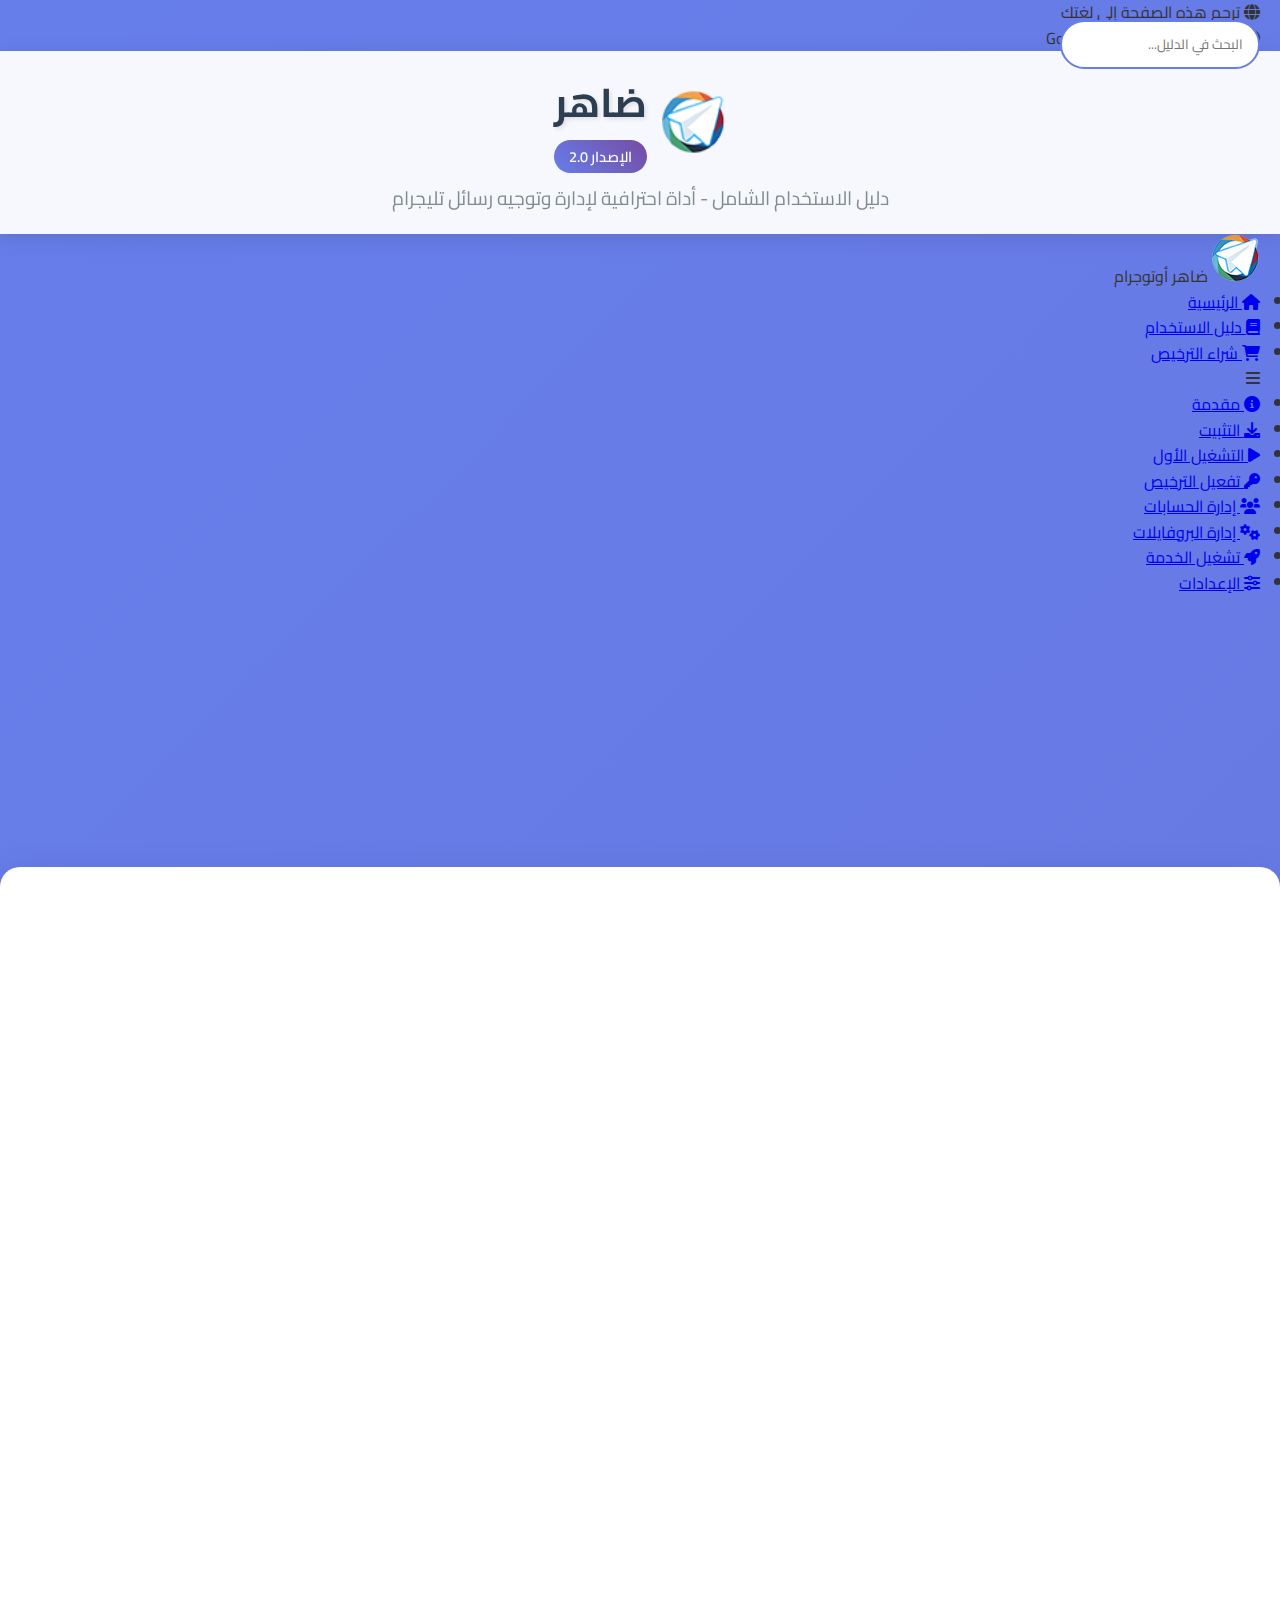
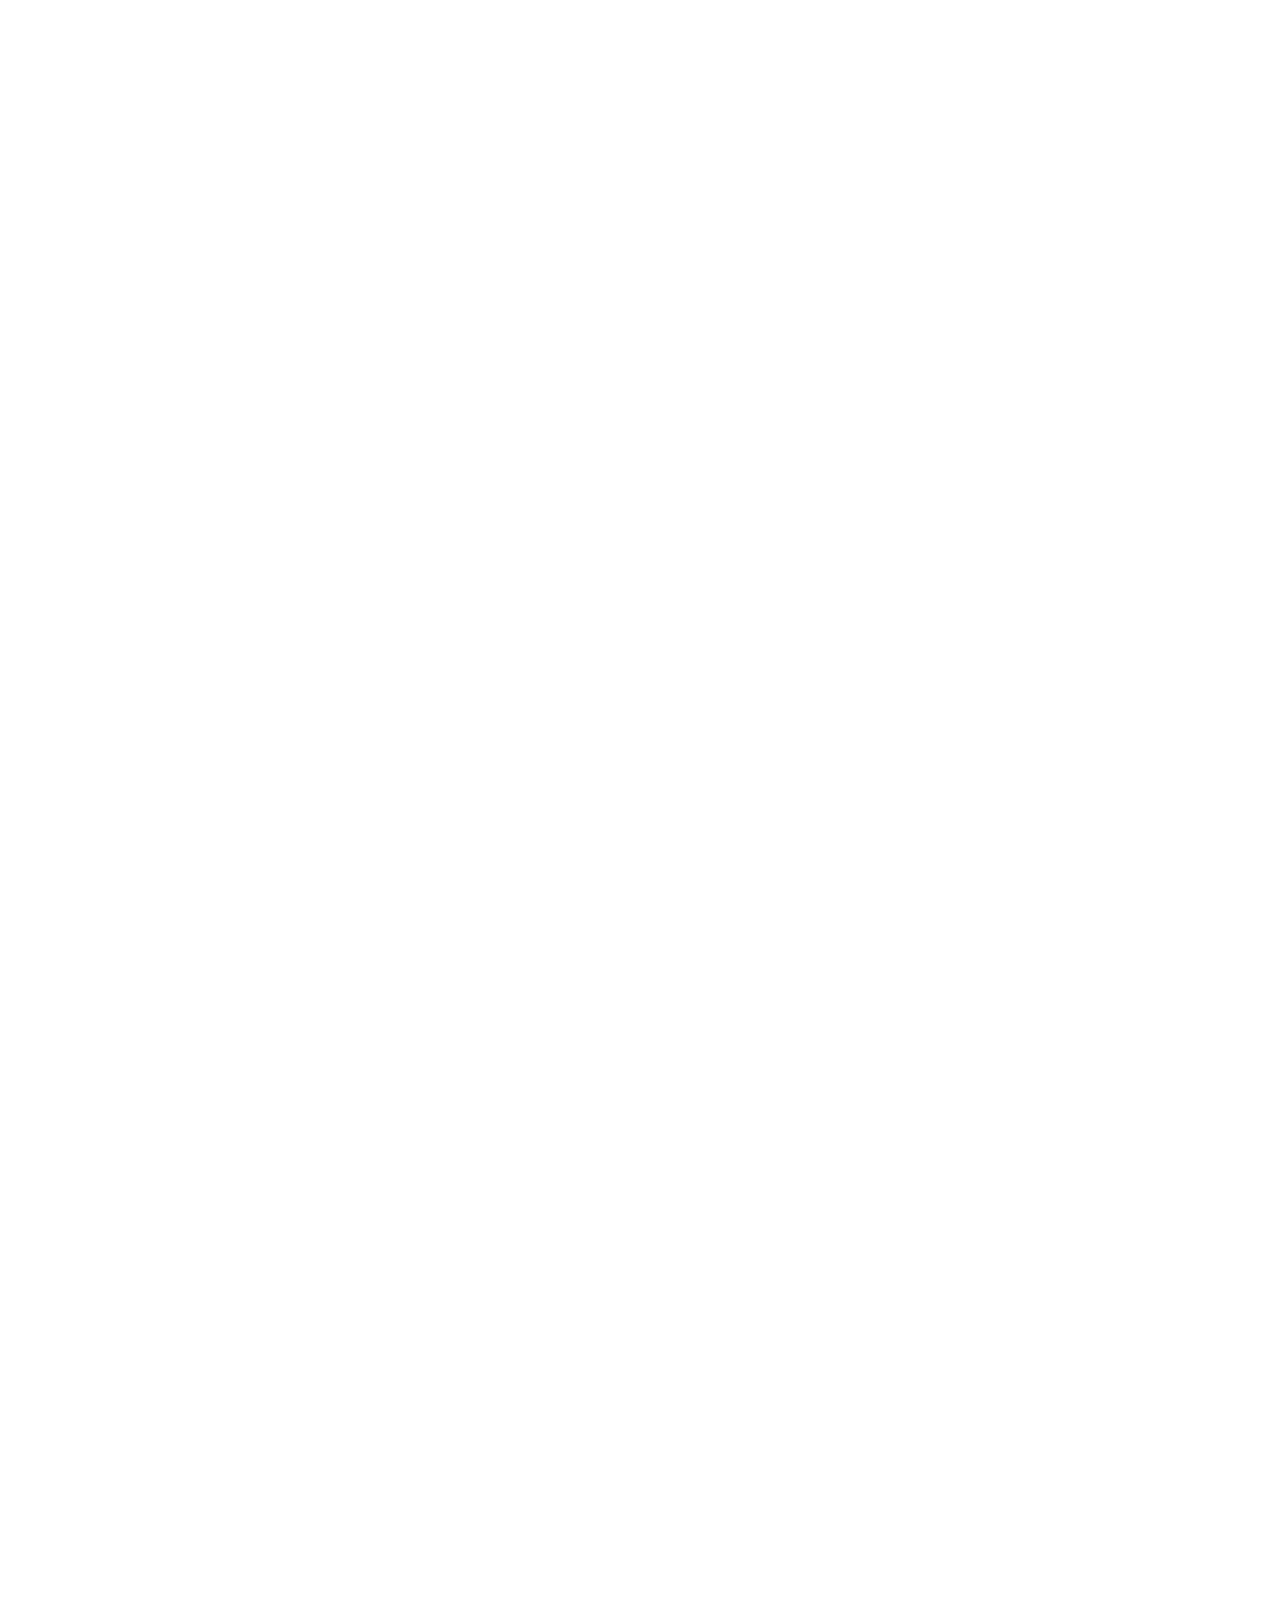
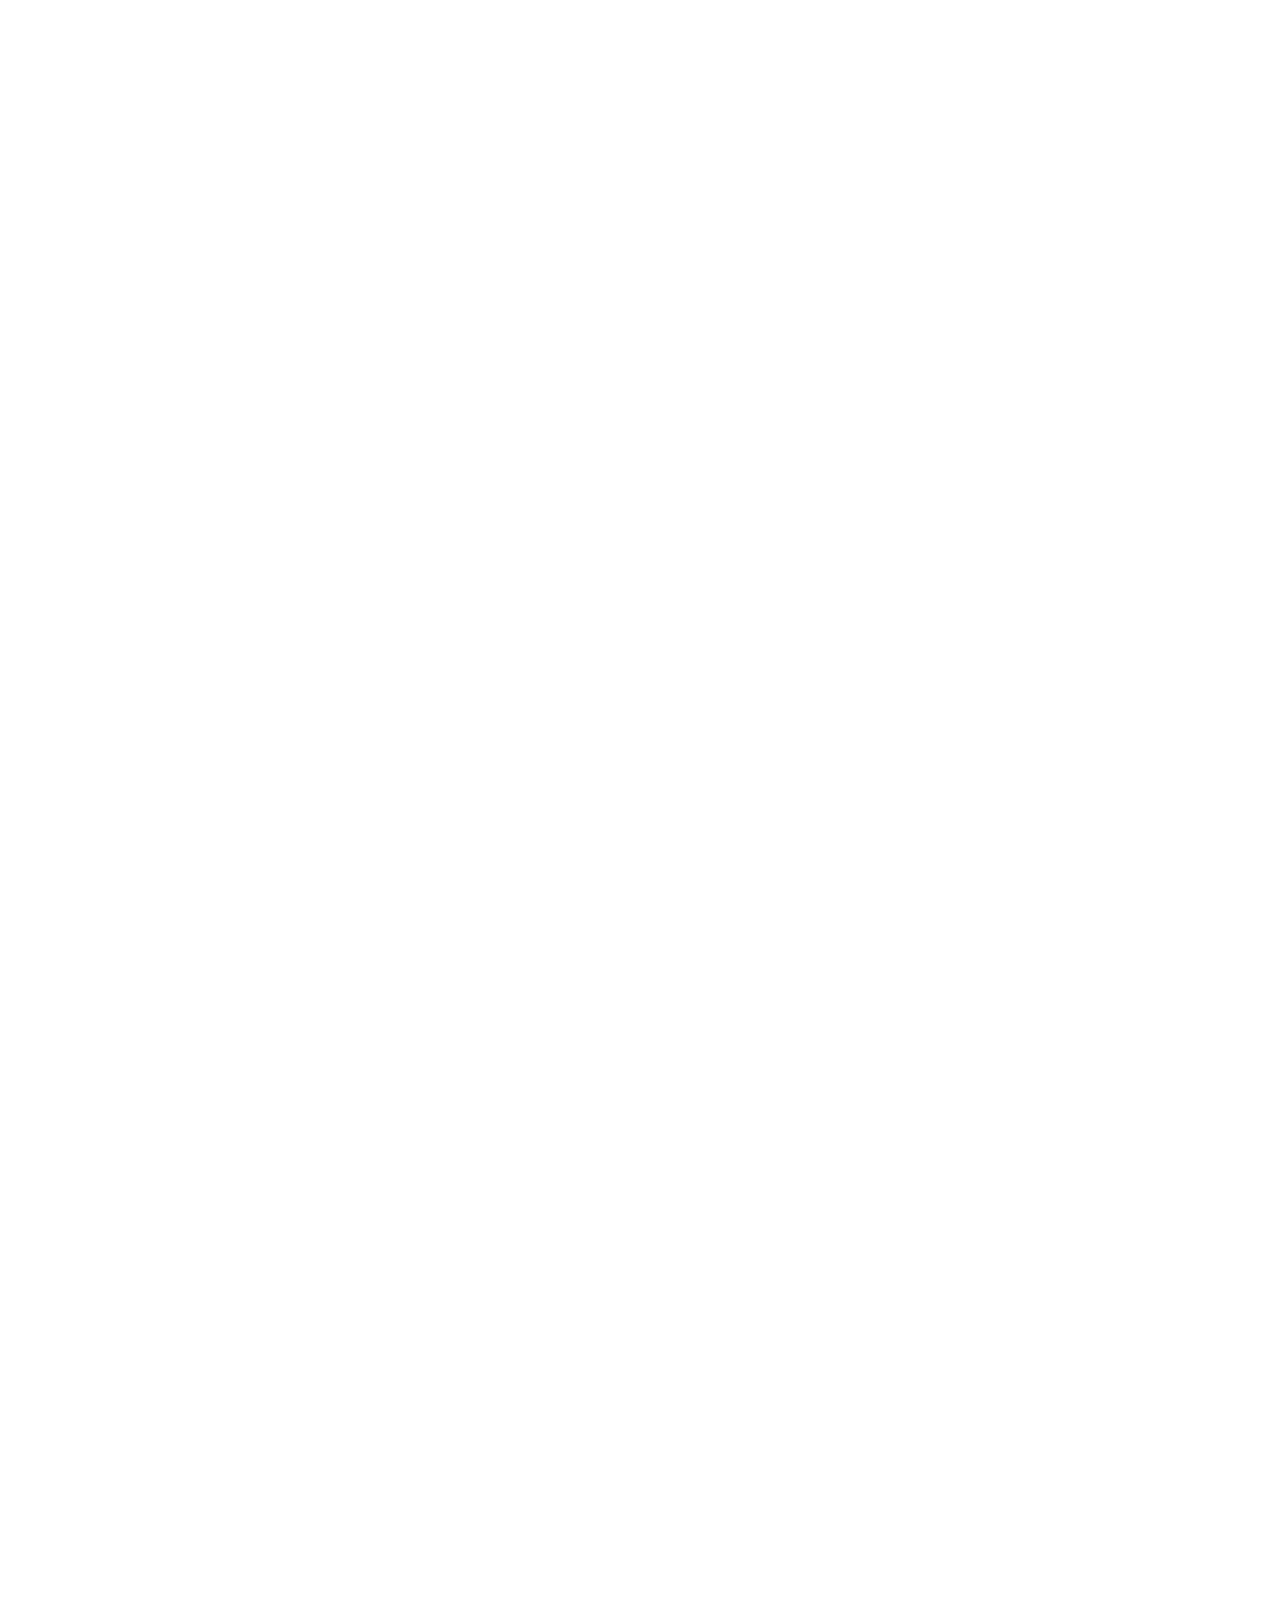
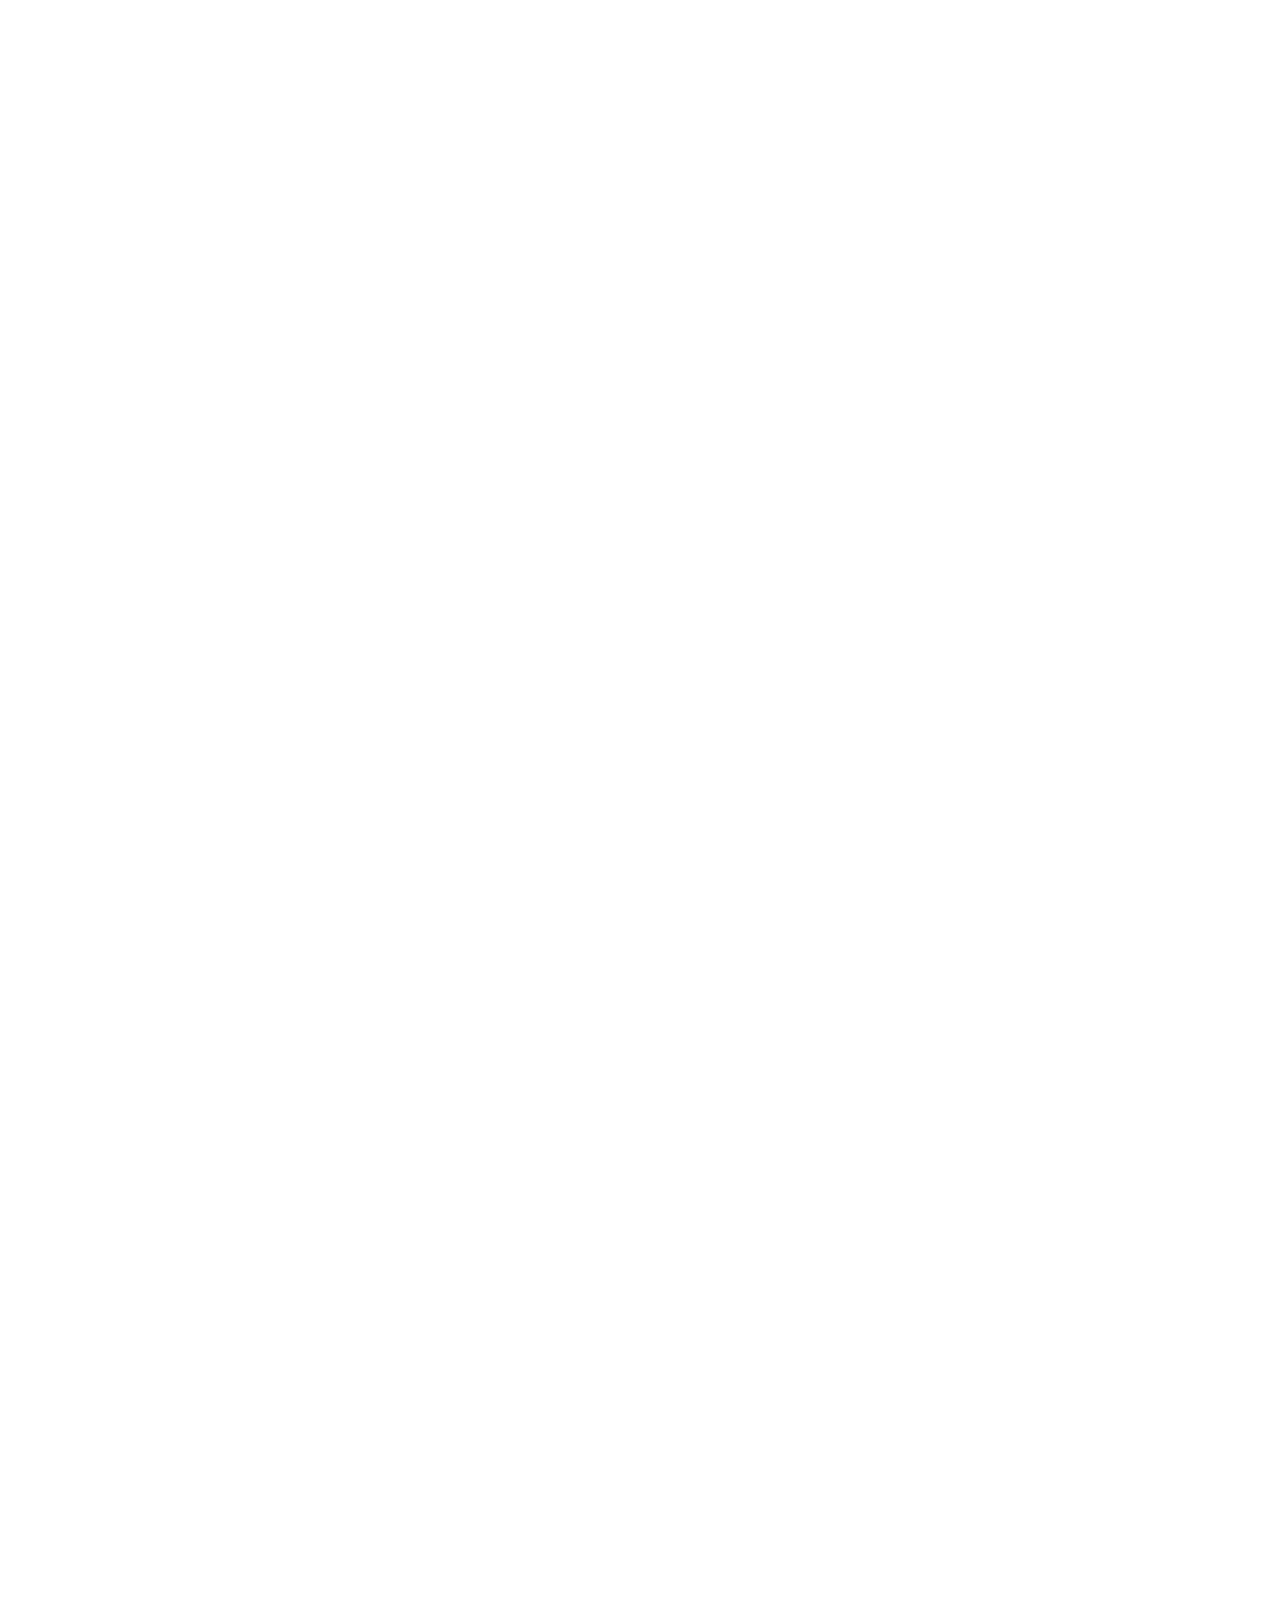
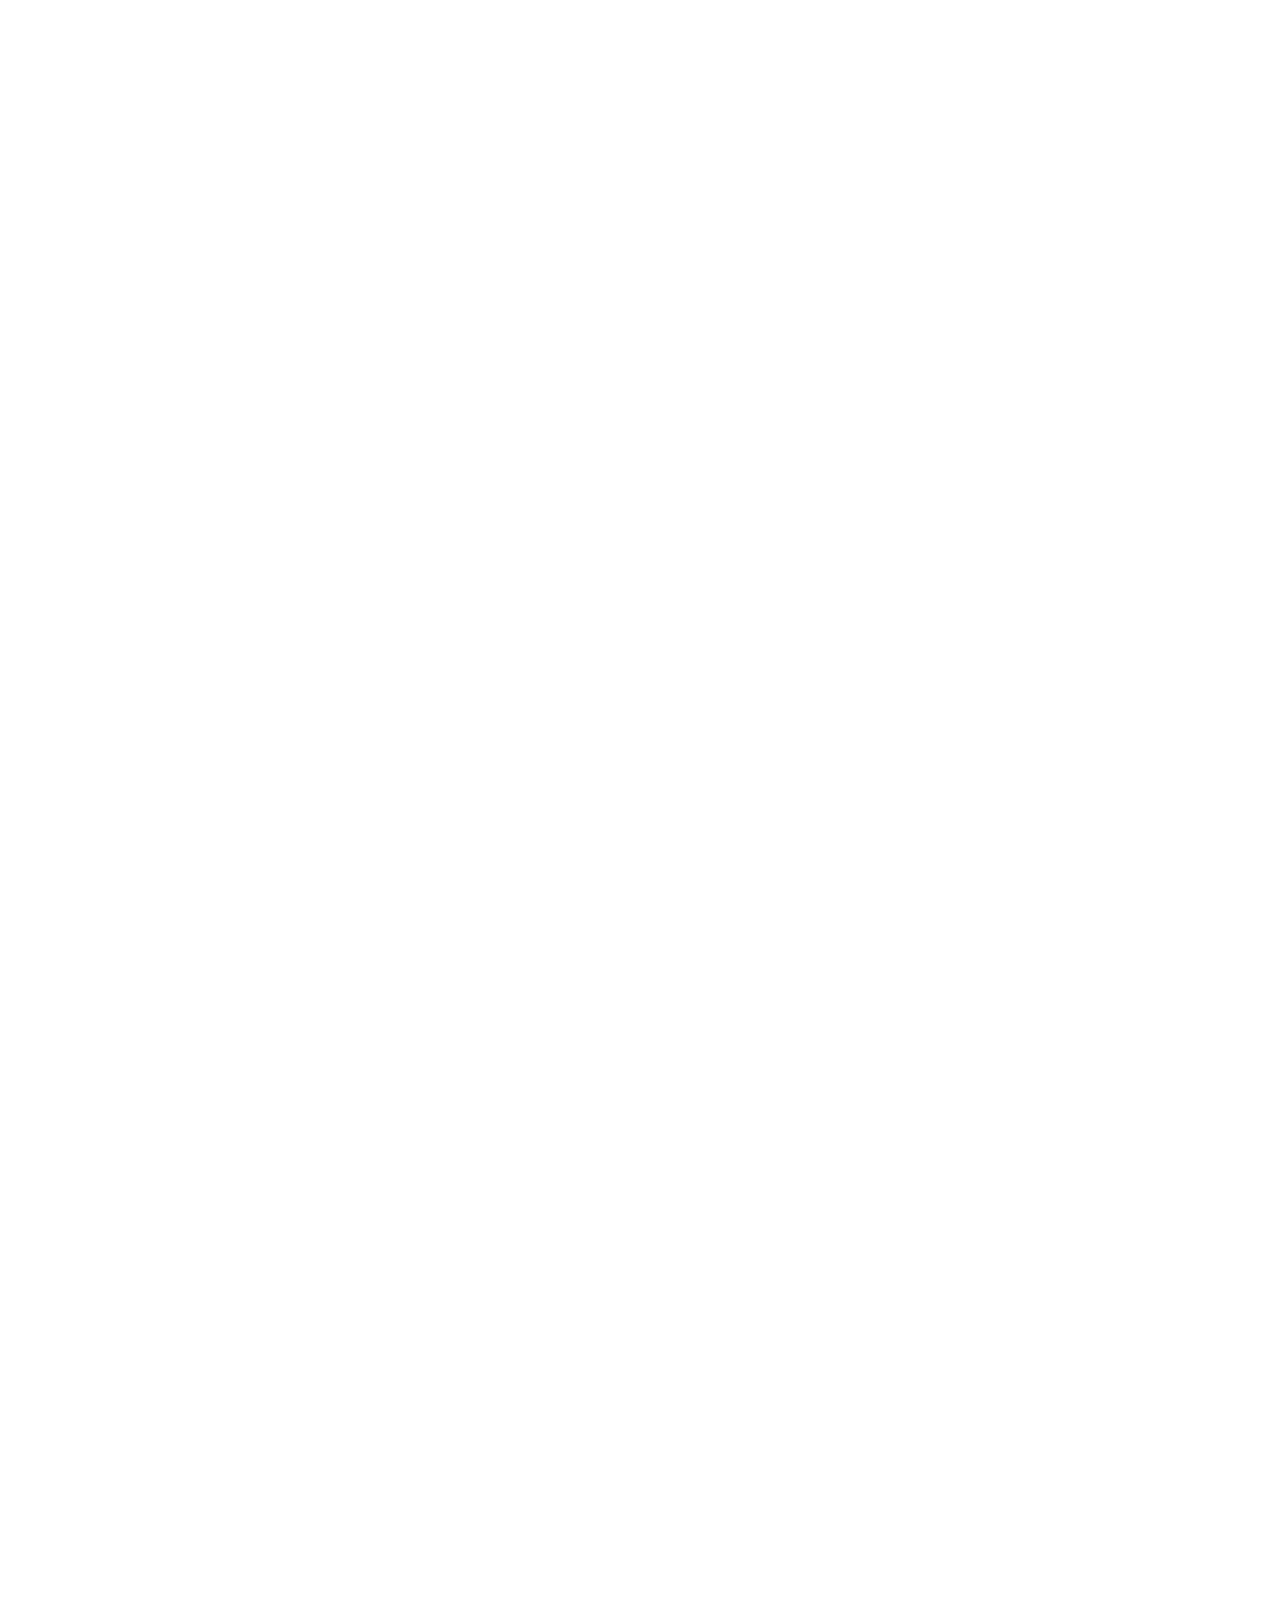
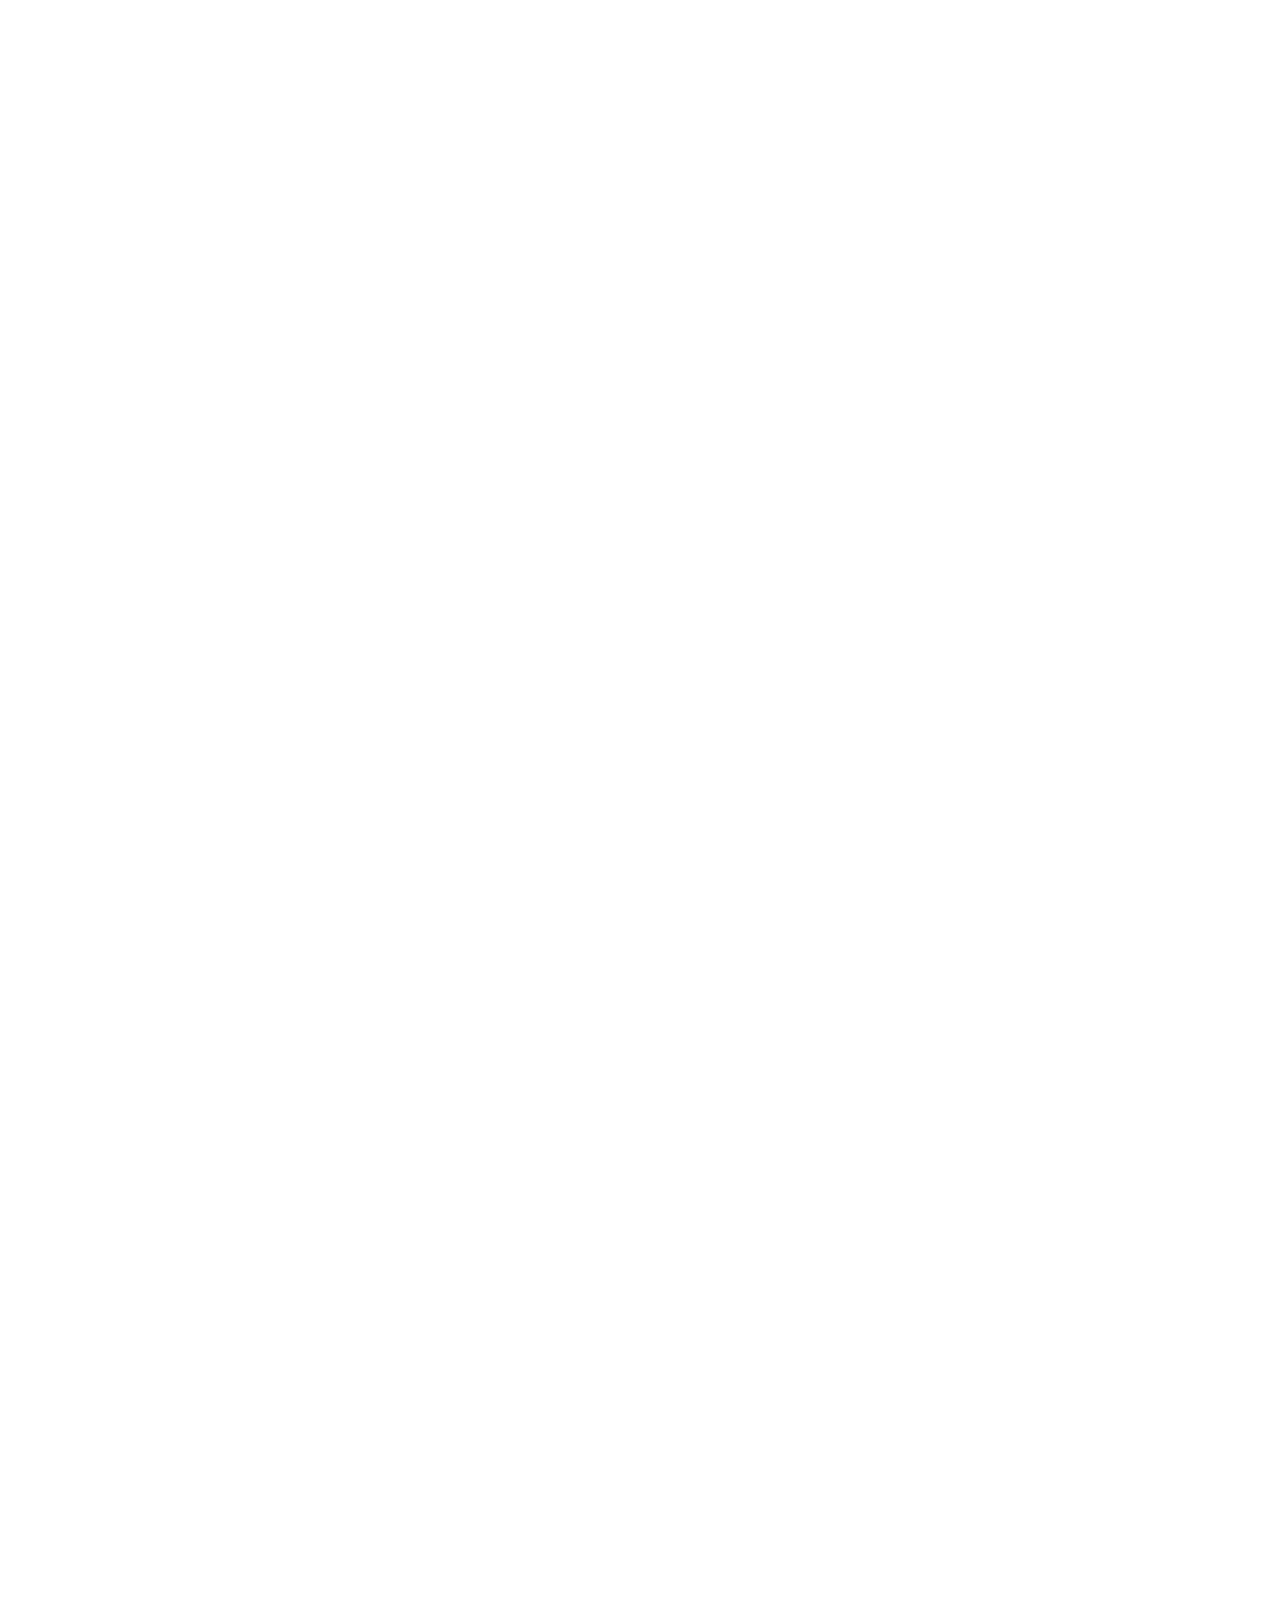
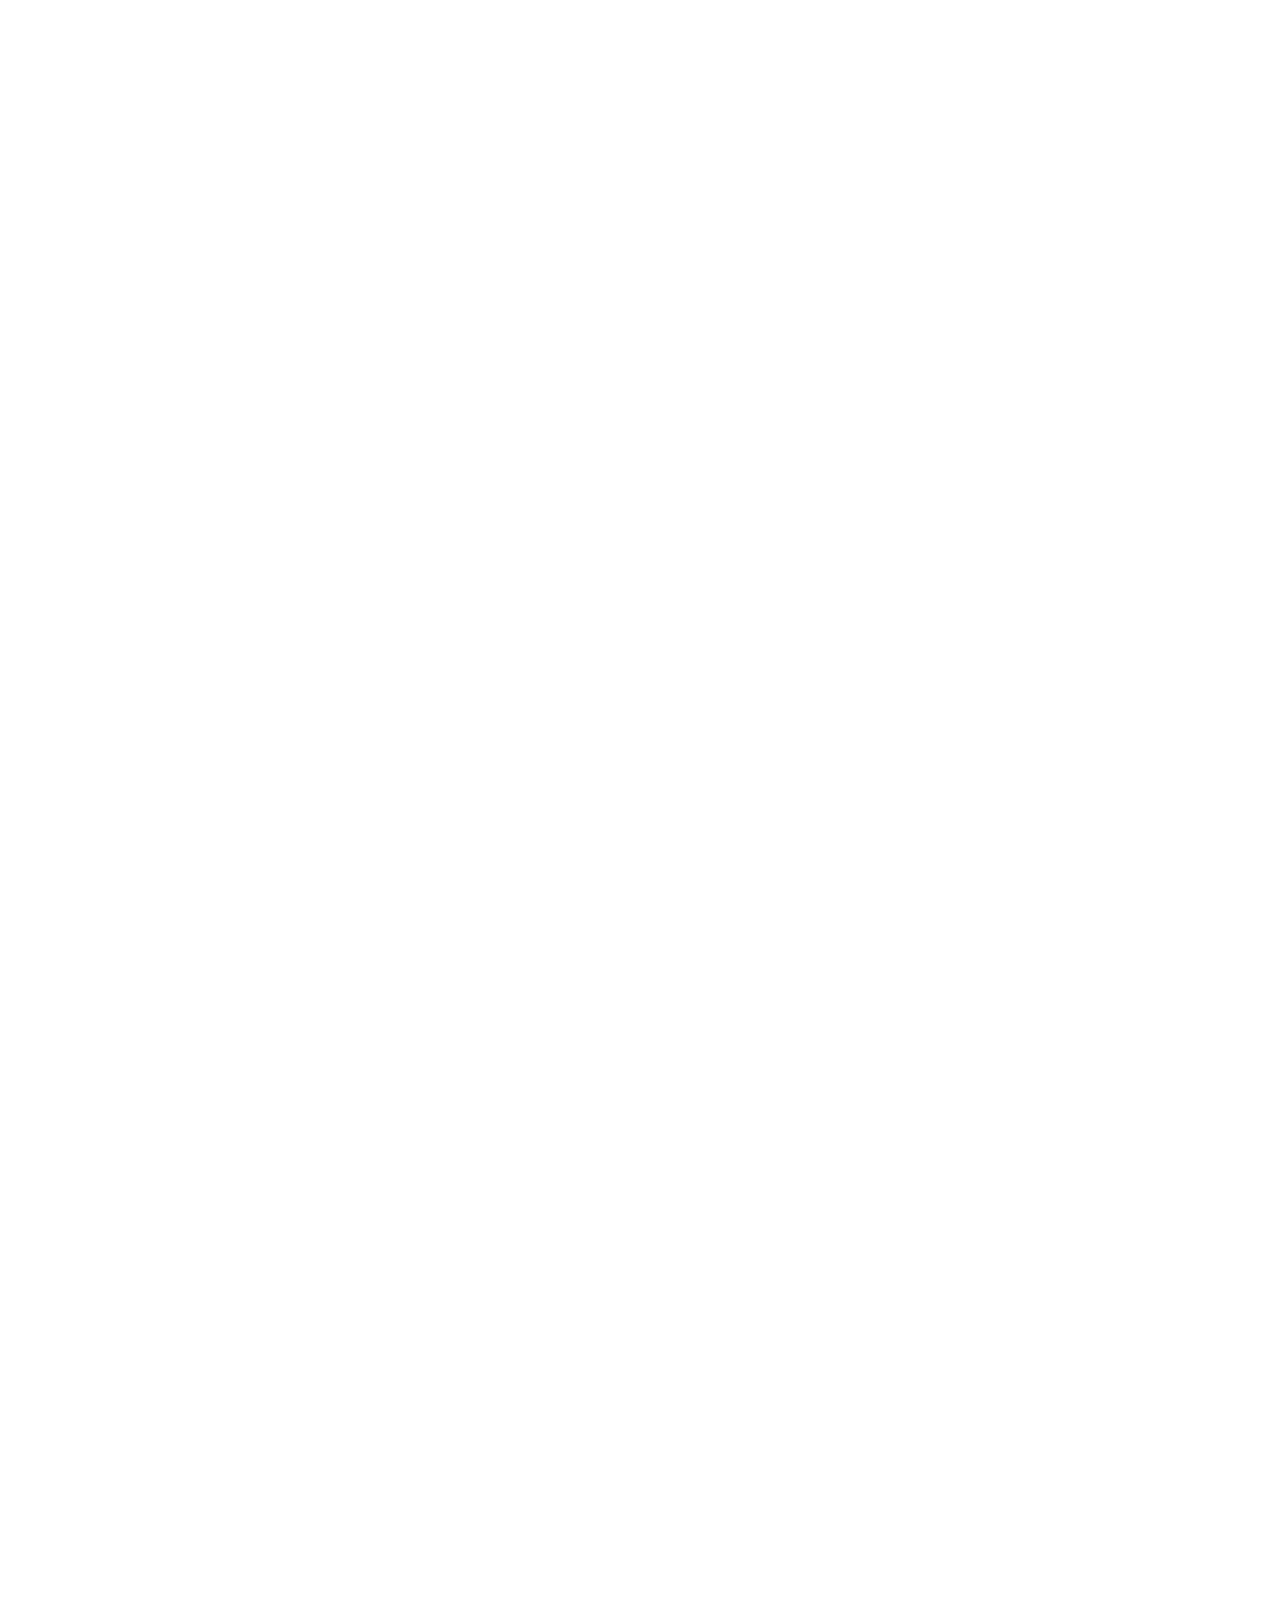
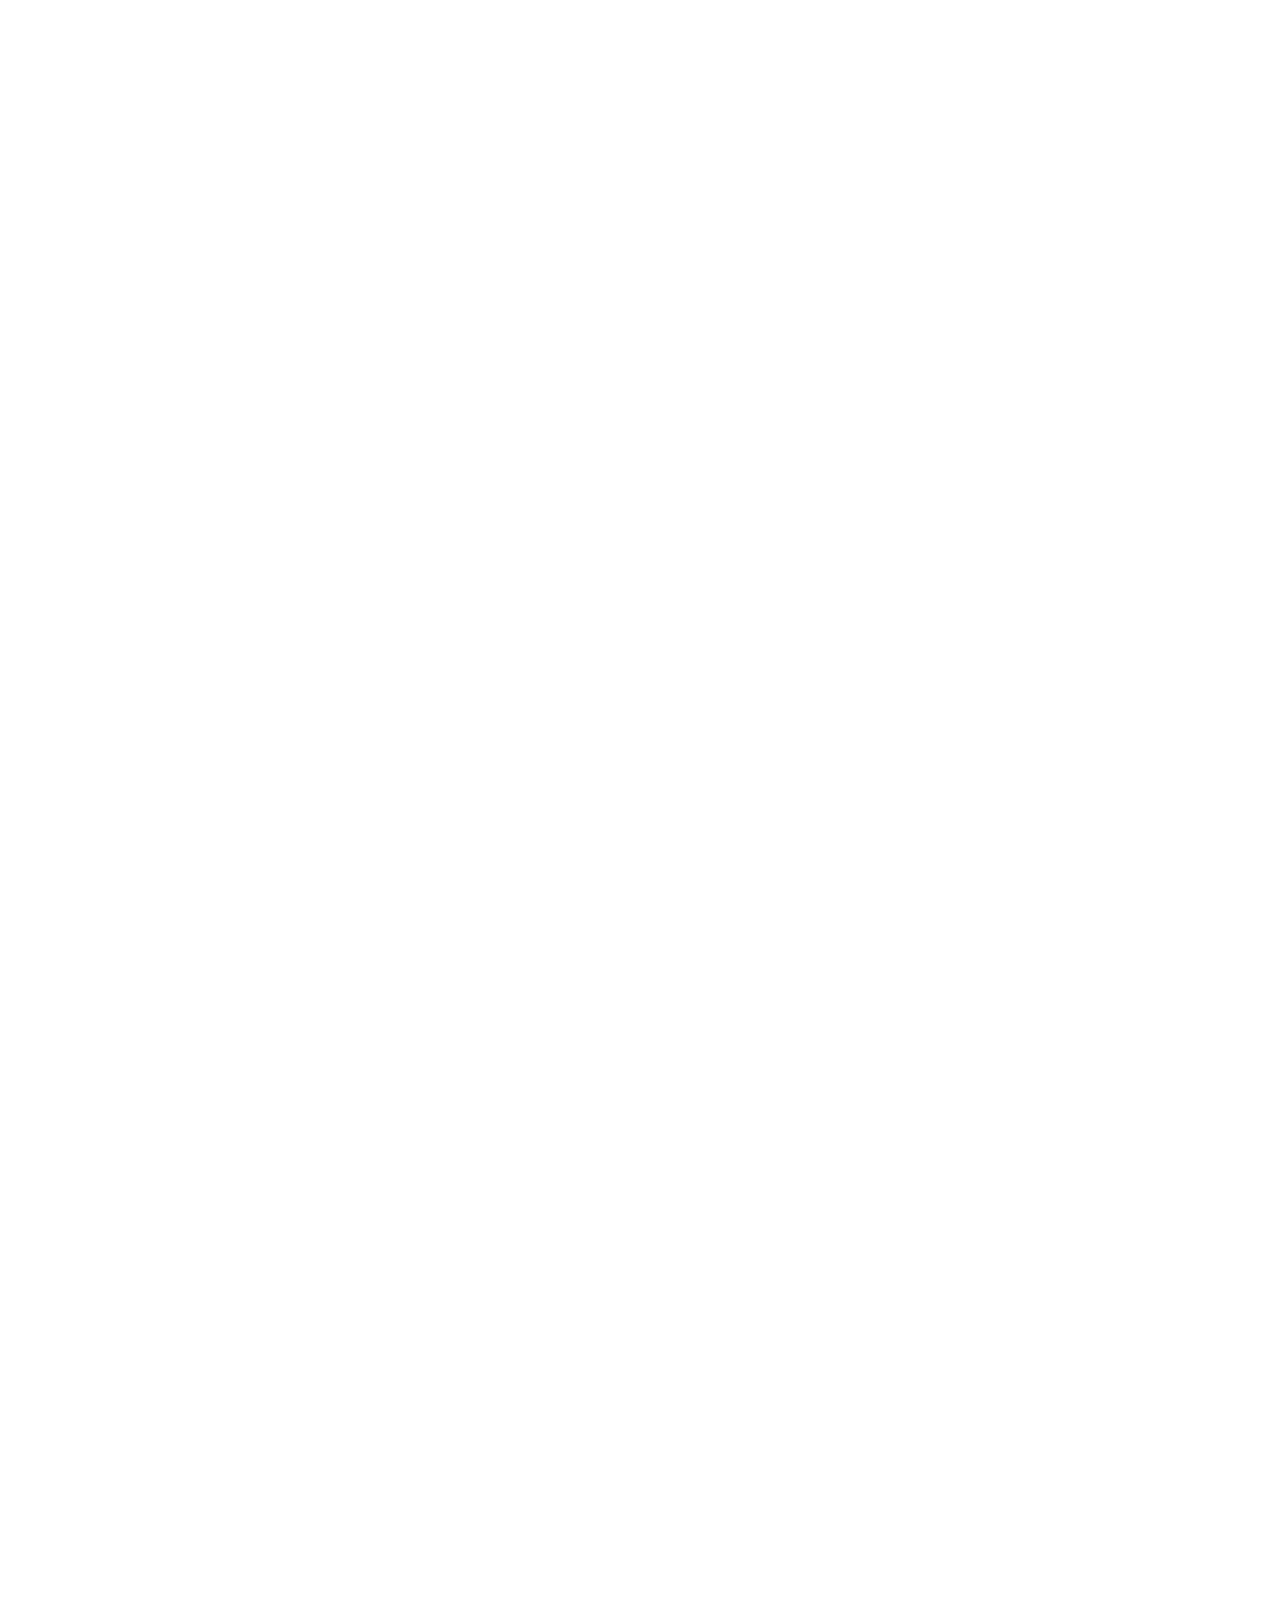
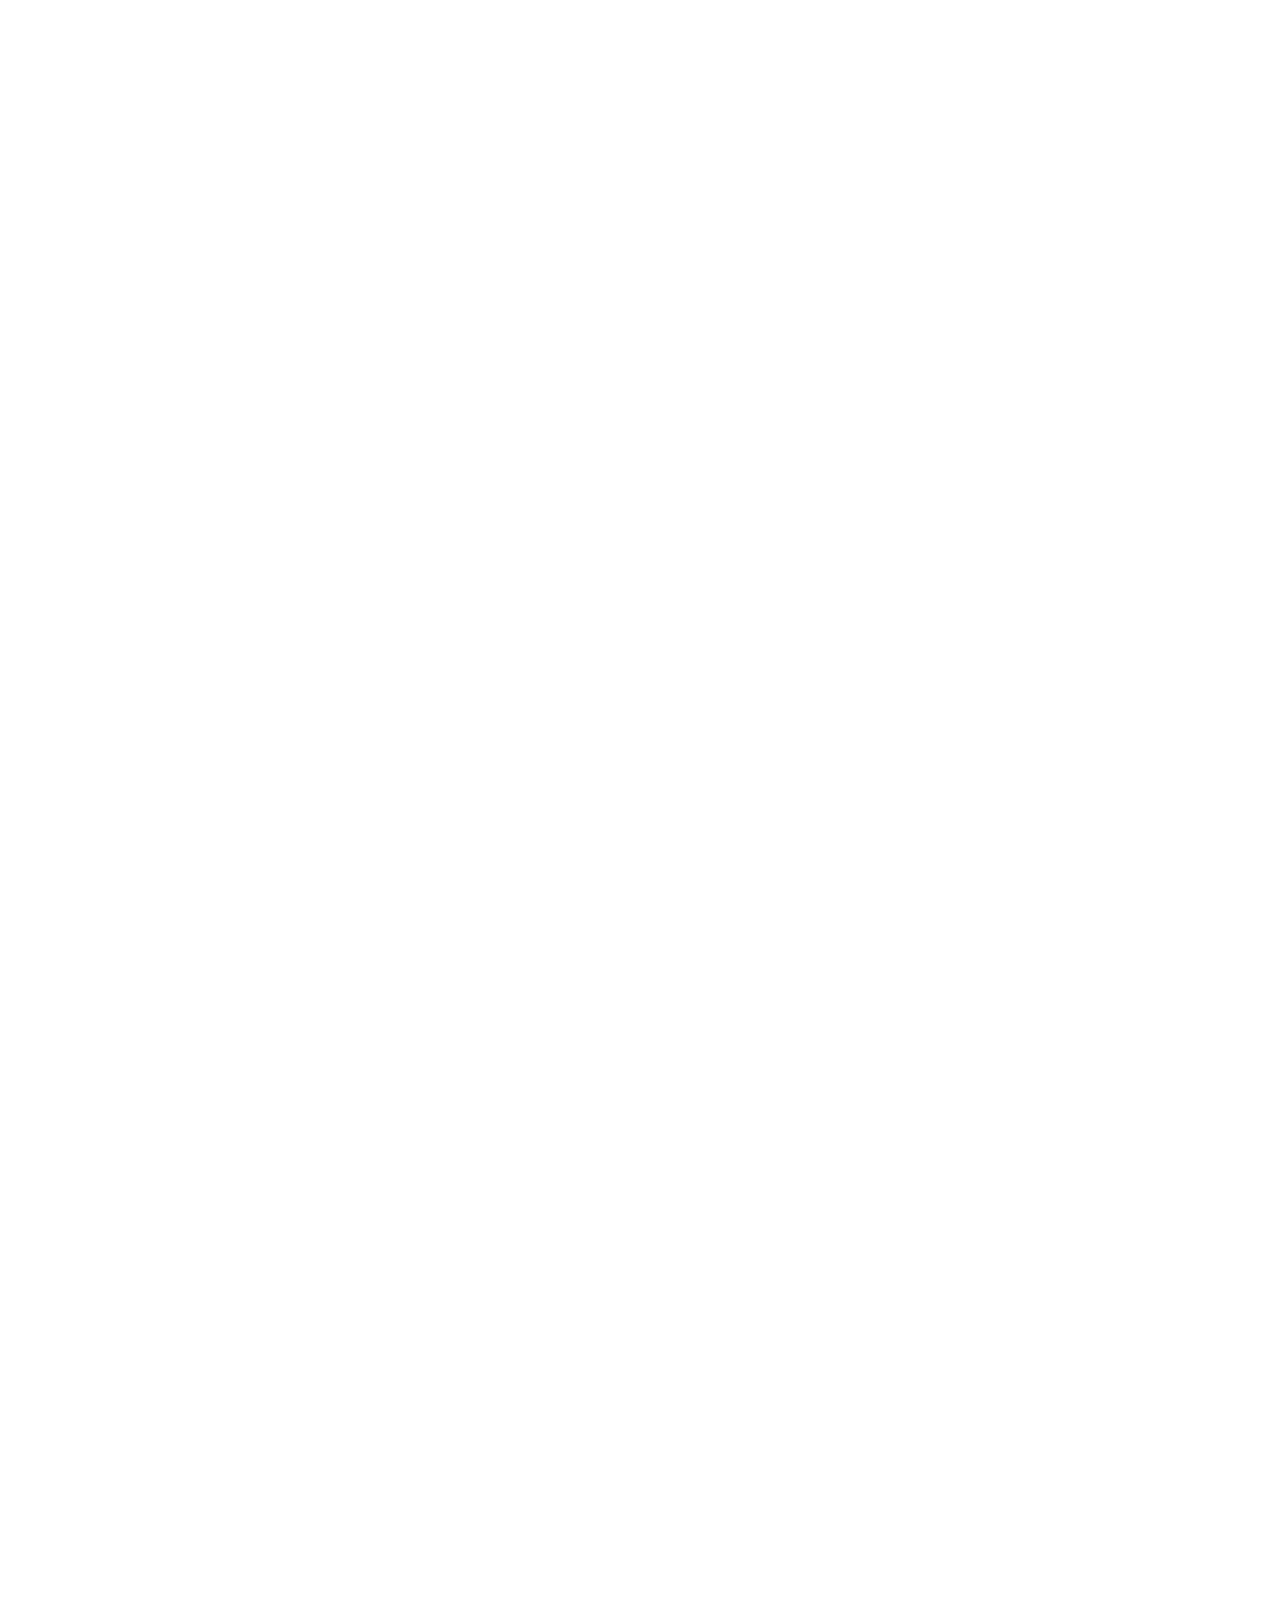
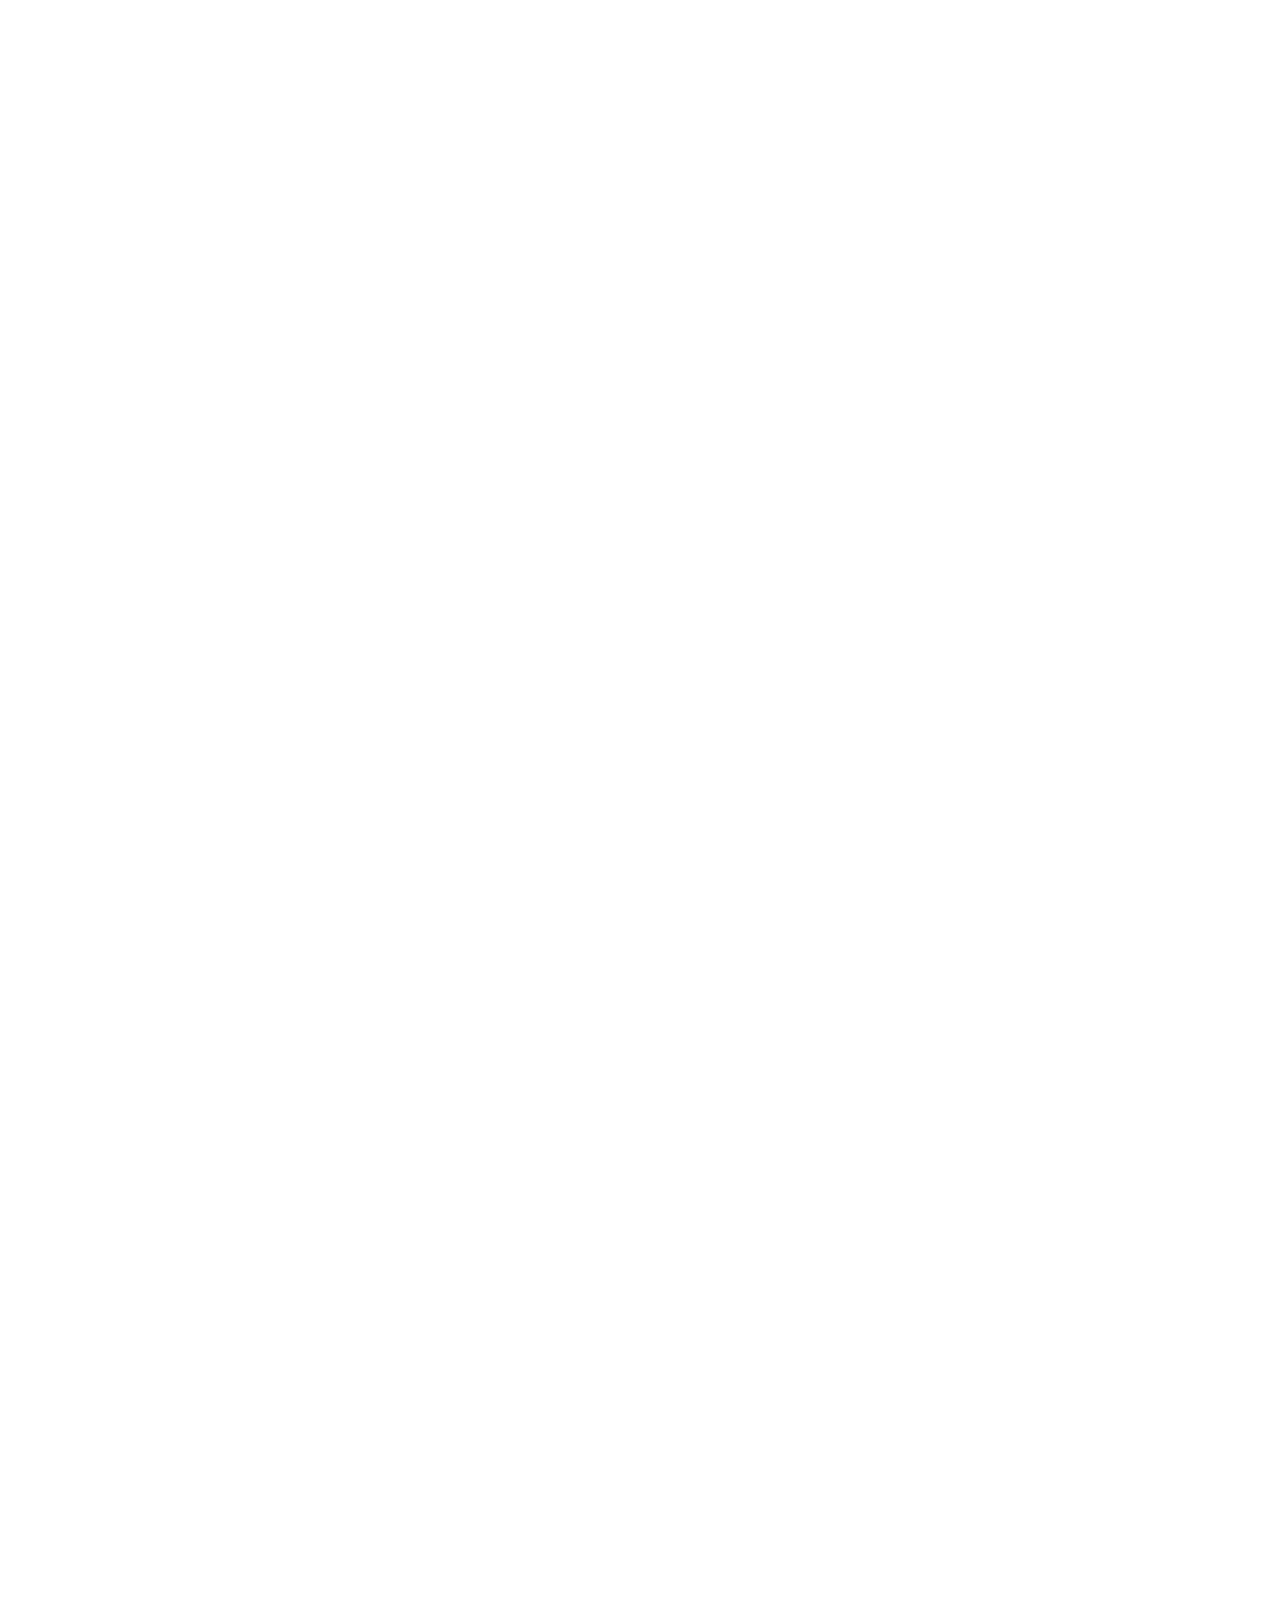
<file: guide.html>
<!DOCTYPE html>
<html lang="ar" dir="rtl">
<head>
    <meta charset="UTF-8">
    <meta name="viewport" content="width=device-width, initial-scale=1.0">
    <title>دليل استخدام ضاهر أوتوجرام - الدليل الشامل</title>

    <!-- Favicon -->
    <link rel="icon" type="image/png" href="pic/autogram-logo.png">
    <link rel="shortcut icon" type="image/png" href="pic/autogram-logo.png">
    <link rel="apple-touch-icon" href="pic/autogram-logo.png">
    <link rel="stylesheet" href="styles.css">
    <link href="https://fonts.googleapis.com/css2?family=Cairo:wght@300;400;600;700&display=swap" rel="stylesheet">
    <link rel="stylesheet" href="https://cdnjs.cloudflare.com/ajax/libs/font-awesome/6.0.0/css/all.min.css">

    <!-- Google Translate Script -->
    <script type="text/javascript">
        function googleTranslateElementInit() {
            new google.translate.TranslateElement({
                pageLanguage: 'ar',
                includedLanguages: 'en,fr,es,de,it,pt,ru,zh,ja,ko,hi,tr,fa,ur,he,sw,nl,sv,da,no,fi,pl,cs,hu,ro,bg,hr,sk,sl,et,lv,lt,mt,ga,cy,eu,ca,gl,is,mk,sq,sr,bs,me,az,ka,hy,kk,ky,uz,tk,mn,my,th,vi,lo,km,si,ta,te,ml,kn,gu,pa,bn,as,or,ne,mr,sa,bo,dz,am,ti,om,so,mg,ny,sn,zu,xh,af,st,tn,ts,ve,nr,ss,rw,rn,lg,sw,yo,ig,ha,ff,wo,bm,ak,tw,ee',
                layout: google.translate.TranslateElement.InlineLayout.SIMPLE,
                autoDisplay: false
            }, 'google_translate_element');
        }
    </script>
    <script type="text/javascript" src="//translate.google.com/translate_a/element.js?cb=googleTranslateElementInit"></script>
</head>
<body>
    <!-- Translation Bar -->
    <div class="translation-bar">
        <div class="container">
            <div class="translation-content">
                <div class="translation-info">
                    <i class="fas fa-globe"></i>
                    <span>ترجم هذه الصفحة إلى لغتك</span>
                </div>
                <div class="translation-widget">
                    <div id="google_translate_element"></div>
                    <!-- Fallback translation selector -->
                    <div id="fallback_translate" style="display: none;">
                        <select id="language_selector" class="custom-language-selector">
                            <option value="">اختر اللغة</option>
                            <option value="en">English - الإنجليزية</option>
                            <option value="fr">Français - الفرنسية</option>
                            <option value="es">Español - الإسبانية</option>
                            <option value="de">Deutsch - الألمانية</option>
                            <option value="it">Italiano - الإيطالية</option>
                            <option value="pt">Português - البرتغالية</option>
                            <option value="ru">Русский - الروسية</option>
                            <option value="zh">中文 - الصينية</option>
                            <option value="ja">日本語 - اليابانية</option>
                            <option value="ko">한국어 - الكورية</option>
                            <option value="hi">हिन्दी - الهندية</option>
                            <option value="tr">Türkçe - التركية</option>
                            <option value="fa">فارسی - الفارسية</option>
                            <option value="ur">اردو - الأردية</option>
                        </select>
                    </div>
                </div>
                <div class="translation-note">
                    <i class="fas fa-info-circle"></i>
                    <span>مدعوم بواسطة ترجمة Google</span>
                </div>
            </div>
        </div>
    </div>

    <!-- Header Section -->
    <header class="header">
        <div class="container">
            <div class="header-content">
                <div class="logo">
                    <img src="pic/autogram-logo.png" alt="شعار ضاهر أوتوجرام" class="logo-image">
                    <div class="logo-text">
                        <h1>ضاهر أوتوجرام</h1>
                        <span class="version">الإصدار 2.0</span>
                    </div>
                </div>
                <div class="header-subtitle">
                    <p>دليل الاستخدام الشامل - أداة احترافية لإدارة وتوجيه رسائل تليجرام</p>
                </div>
            </div>
        </div>
    </header>

    <!-- Main Navigation -->
    <nav class="main-navigation">
        <div class="container">
            <div class="nav-content">
                <div class="logo-nav">
                    <img src="pic/autogram-logo.png" alt="شعار ضاهر أوتوجرام" class="nav-logo">
                    <span class="nav-brand">ضاهر أوتوجرام</span>
                </div>
                <ul class="nav-links">
                    <li><a href="landing.html"><i class="fas fa-home"></i> الرئيسية</a></li>
                    <li><a href="index.html" class="active"><i class="fas fa-book"></i> دليل الاستخدام</a></li>
                    <li><a href="purchase.html"><i class="fas fa-shopping-cart"></i> شراء الترخيص</a></li>
                </ul>
                <div class="mobile-menu-toggle">
                    <i class="fas fa-bars"></i>
                </div>
            </div>
        </div>
    </nav>

    <!-- Sub Navigation for Guide -->
    <nav class="sub-navigation">
        <div class="container">
            <ul class="sub-nav-menu">
                <li><a href="#introduction"><i class="fas fa-info-circle"></i> مقدمة</a></li>
                <li><a href="#installation"><i class="fas fa-download"></i> التثبيت</a></li>
                <li><a href="#first-run"><i class="fas fa-play"></i> التشغيل الأول</a></li>
                <li><a href="#license"><i class="fas fa-key"></i> تفعيل الترخيص</a></li>
                <li><a href="#accounts"><i class="fas fa-users"></i> إدارة الحسابات</a></li>
                <li><a href="#profiles"><i class="fas fa-cogs"></i> إدارة البروفايلات</a></li>
                <li><a href="#operation"><i class="fas fa-rocket"></i> تشغيل الخدمة</a></li>
                <li><a href="#settings"><i class="fas fa-sliders-h"></i> الإعدادات</a></li>
            </ul>
        </div>
    </nav>

    <!-- Main Content -->
    <main class="main-content">
        <div class="container">
            
            <!-- Introduction Section -->
            <section id="introduction" class="section">
                <div class="section-header">
                    <h2><i class="fas fa-info-circle"></i> مقدمة حول البرنامج</h2>
                </div>
                
                <div class="intro-grid">
                    <div class="intro-card">
                        <div class="card-icon">
                            <i class="fas fa-rocket"></i>
                        </div>
                        <h3>ما هو ضاهر أوتوجرام؟</h3>
                        <p>ضاهر أوتوجرام هو برنامج متقدم ومتخصص في إدارة وتوجيه رسائل تليجرام بطريقة احترافية وآمنة. يوفر البرنامج مجموعة شاملة من الأدوات والميزات التي تساعد المستخدمين على إدارة قنواتهم ومجموعاتهم بكفاءة عالية.</p>
                    </div>
                    
                    <div class="intro-card">
                        <div class="card-icon">
                            <i class="fas fa-star"></i>
                        </div>
                        <h3>الميزات الرئيسية</h3>
                        <ul class="features-list">
                            <li><i class="fas fa-check"></i> أتمتة كاملة لتوجيه الرسائل</li>
                            <li><i class="fas fa-check"></i> أمان عالي وحماية البيانات</li>
                            <li><i class="fas fa-check"></i> سرعة فائقة في المعالجة</li>
                            <li><i class="fas fa-check"></i> استهداف دقيق وفلترة ذكية</li>
                            <li><i class="fas fa-check"></i> تحليلات شاملة وإحصائيات</li>
                            <li><i class="fas fa-check"></i> تخصيص مرن للإعدادات</li>
                        </ul>
                    </div>
                </div>

                <!-- Screenshot for main interface -->
                <div class="screenshot-container">
                    <img src="pic/main-interface.png" alt="الواجهة الرئيسية لبرنامج ضاهر أوتوجرام" class="screenshot-image">
                    <p class="screenshot-caption">الواجهة الرئيسية لبرنامج ضاهر أوتوجرام</p>
                </div>
            </section>

            <!-- Installation Section -->
            <section id="installation" class="section">
                <div class="section-header">
                    <h2><i class="fas fa-download"></i> تثبيت البرنامج</h2>
                </div>
                
                <div class="installation-steps">
                    <div class="step-card">
                        <div class="step-number">1</div>
                        <div class="step-content">
                            <h3>متطلبات النظام</h3>
                            <div class="requirements">
                                <div class="req-item">
                                    <i class="fab fa-windows"></i>
                                    <span>Windows 7 أو أحدث</span>
                                </div>
                                <div class="req-item">
                                    <i class="fas fa-memory"></i>
                                    <span>2 جيجابايت رام كحد أدنى</span>
                                </div>
                                <div class="req-item">
                                    <i class="fas fa-hdd"></i>
                                    <span>200 ميجابايت مساحة فارغة</span>
                                </div>
                                <div class="req-item">
                                    <i class="fas fa-wifi"></i>
                                    <span>اتصال إنترنت مستقر</span>
                                </div>
                            </div>
                        </div>
                    </div>

                    <div class="step-card">
                        <div class="step-number">2</div>
                        <div class="step-content">
                            <h3>تحميل البرنامج</h3>
                            <p>يمكنك تحميل البرنامج من خلال الخيارات التالية:</p>

                            <div class="download-options">
                                <div class="download-card">
                                    <div class="download-icon">
                                        <i class="fas fa-crown"></i>
                                    </div>
                                    <h4>النسخة المدفوعة (كاملة)</h4>
                                    <p>تتضمن جميع الميزات والوظائف المتقدمة</p>
                                    <div class="features-comparison">
                                        <div class="feature-item premium">
                                            <i class="fas fa-infinity"></i>
                                            <span>عدد لا محدود من الحسابات</span>
                                        </div>
                                        <div class="feature-item premium">
                                            <i class="fas fa-rocket"></i>
                                            <span>جميع الميزات المتقدمة</span>
                                        </div>
                                        <div class="feature-item premium">
                                            <i class="fas fa-tachometer-alt"></i>
                                            <span>سرعة معالجة فائقة</span>
                                        </div>
                                        <div class="feature-item premium">
                                            <i class="fas fa-headset"></i>
                                            <span>دعم فني مخصص</span>
                                        </div>
                                    </div>
                                    <div class="download-button premium">
                                        <a href="https://www.mshru3.com/autogram-premium" target="_blank">
                                            <i class="fas fa-download"></i>
                                            تحميل النسخة المدفوعة
                                        </a>
                                    </div>
                                    <div class="price-info">
                                        <span>السعر: حسب الباقة المختارة</span>
                                    </div>
                                </div>

                                <div class="download-card">
                                    <div class="download-icon">
                                        <i class="fas fa-gift"></i>
                                    </div>
                                    <h4>النسخة المجانية</h4>
                                    <p>نسخة مجانية تماماً مع مواصفات أقل من النسخة الكاملة</p>
                                    <div class="features-comparison">
                                        <div class="feature-item limited">
                                            <i class="fas fa-users"></i>
                                            <span>عدد محدود من الحسابات</span>
                                        </div>
                                        <div class="feature-item limited">
                                            <i class="fas fa-cogs"></i>
                                            <span>ميزات أساسية فقط</span>
                                        </div>
                                        <div class="feature-item limited">
                                            <i class="fas fa-clock"></i>
                                            <span>سرعة معالجة أبطأ</span>
                                        </div>
                                    </div>
                                    <div class="download-button trial">
                                        <a href="https://www.mshru3.com/autogram-free" target="_blank">
                                            <i class="fas fa-download"></i>
                                            تحميل النسخة المجانية
                                        </a>
                                    </div>
                                    <div class="trial-info">
                                        <span>مجانية تماماً - بدون انتهاء صلاحية</span>
                                    </div>
                                </div>
                            </div>

                            <!-- Comparison Table -->
                            <div class="comparison-section">
                                <h4><i class="fas fa-balance-scale"></i> مقارنة بين النسختين</h4>
                                <div class="comparison-table">
                                    <div class="comparison-header">
                                        <div class="feature-column">الميزة</div>
                                        <div class="free-column">النسخة المجانية</div>
                                        <div class="premium-column">النسخة المدفوعة</div>
                                    </div>

                                    <div class="comparison-row">
                                        <div class="feature-name">عدد الحسابات</div>
                                        <div class="free-feature">حتى 3 حسابات</div>
                                        <div class="premium-feature">غير محدود</div>
                                    </div>

                                    <div class="comparison-row">
                                        <div class="feature-name">عدد البروفايلات</div>
                                        <div class="free-feature">حتى 5 بروفايلات</div>
                                        <div class="premium-feature">غير محدود</div>
                                    </div>

                                    <div class="comparison-row">
                                        <div class="feature-name">سرعة المعالجة</div>
                                        <div class="free-feature">عادية</div>
                                        <div class="premium-feature">فائقة السرعة</div>
                                    </div>

                                    <div class="comparison-row">
                                        <div class="feature-name">الفلاتر المتقدمة</div>
                                        <div class="free-feature">أساسية</div>
                                        <div class="premium-feature">متقدمة ومتكاملة</div>
                                    </div>

                                    <div class="comparison-row">
                                        <div class="feature-name">الدعم الفني</div>
                                        <div class="free-feature">دعم عام</div>
                                        <div class="premium-feature">دعم مخصص وأولوية</div>
                                    </div>

                                    <div class="comparison-row">
                                        <div class="feature-name">التحديثات</div>
                                        <div class="free-feature">تحديثات أساسية</div>
                                        <div class="premium-feature">جميع التحديثات فوراً</div>
                                    </div>

                                    <div class="comparison-row">
                                        <div class="feature-name">الإحصائيات والتقارير</div>
                                        <div class="free-feature">محدودة</div>
                                        <div class="premium-feature">شاملة ومفصلة</div>
                                    </div>
                                </div>
                            </div>

                            <div class="info-box">
                                <i class="fas fa-info-circle"></i>
                                <p>سيتم تحميل ملف تنفيذي بصيغة .exe جاهز للتثبيت مباشرة</p>
                            </div>
                        </div>
                    </div>

                    <div class="step-card">
                        <div class="step-number">3</div>
                        <div class="step-content">
                            <h3>تثبيت البرنامج</h3>
                            <p>اتبع الخطوات التالية لتثبيت البرنامج:</p>
                            <ol class="installation-list">
                                <li>انقر نقراً مزدوجاً على ملف التثبيت المحمل</li>
                                <li>اتبع تعليمات معالج التثبيت</li>
                                <li>اختر مجلد التثبيت (افتراضياً: Program Files)</li>
                                <li>انتظر حتى اكتمال عملية التثبيت</li>
                                <li>انقر على "إنهاء" لإكمال التثبيت</li>
                            </ol>
                            <div class="tip-box">
                                <i class="fas fa-lightbulb"></i>
                                <p><strong>نصيحة:</strong> سيتم إنشاء اختصار على سطح المكتب تلقائياً لسهولة الوصول للبرنامج</p>
                            </div>
                        </div>
                    </div>
                </div>
            </section>

            <!-- First Run Section -->
            <section id="first-run" class="section">
                <div class="section-header">
                    <h2><i class="fas fa-play"></i> التشغيل الأول</h2>
                </div>
                
                <div class="first-run-content">
                    <div class="warning-box">
                        <i class="fas fa-exclamation-triangle"></i>
                        <p><strong>مهم:</strong> عند تشغيل البرنامج لأول مرة، ستحتاج إلى ترخيص صالح للمتابعة.</p>
                    </div>

                    <div class="step-by-step">
                        <div class="step">
                            <div class="step-header">
                                <span class="step-num">1</span>
                                <h3>تشغيل البرنامج</h3>
                            </div>
                            <p>يمكنك تشغيل البرنامج بإحدى الطرق التالية:</p>
                            <ul class="startup-methods">
                                <li><strong>من سطح المكتب:</strong> انقر نقراً مزدوجاً على اختصار "ضاهر أوتوجرام"</li>
                                <li><strong>من قائمة Start:</strong> ابحث عن "ضاهر أوتوجرام" في قائمة البرامج</li>
                                <li><strong>من مجلد التثبيت:</strong> انقر على ملف Autogram.exe</li>
                            </ul>

                            <!-- Screenshot for program startup -->
                            <div class="screenshot-container">
                                <img src="pic/desktop-shortcut.png" alt="اختصار البرنامج على سطح المكتب" class="screenshot-image">
                                <p class="screenshot-caption">اختصار البرنامج على سطح المكتب</p>
                            </div>
                        </div>

                        <div class="step">
                            <div class="step-header">
                                <span class="step-num">2</span>
                                <h3>ظهور شاشة طلب الترخيص</h3>
                            </div>
                            <p>إذا لم يكن لديك ترخيص مفعل، ستظهر شاشة طلب تفعيل الترخيص تلقائياً:</p>
                            
                            <!-- Screenshot for license activation dialog -->
                            <div class="screenshot-container">
                                <img src="pic/license-activation-dialog.png" alt="نافذة طلب تفعيل الترخيص" class="screenshot-image">
                                <p class="screenshot-caption">نافذة طلب تفعيل الترخيص</p>
                            </div>
                        </div>
                    </div>
                </div>
            </section>

            <!-- License Activation Section -->
            <section id="license" class="section">
                <div class="section-header">
                    <h2><i class="fas fa-key"></i> تفعيل الترخيص</h2>
                </div>

                <div class="license-content">
                    <div class="info-box">
                        <i class="fas fa-info-circle"></i>
                        <p><strong>ملاحظة مهمة:</strong> يتطلب البرنامج ترخيص صالح للعمل. يتم التحقق من الترخيص عند كل تشغيل للبرنامج.</p>
                    </div>

                    <div class="license-steps">
                        <div class="step">
                            <div class="step-header">
                                <span class="step-num">1</span>
                                <h3>الحصول على بصمة الجهاز</h3>
                            </div>
                            <p>عند تشغيل البرنامج لأول مرة، ستظهر نافذة تحتوي على بصمة الجهاز الفريدة:</p>

                            <!-- Screenshot for device fingerprint -->
                            <div class="screenshot-container">
                                <img src="pic/device-fingerprint.png" alt="نافذة عرض بصمة الجهاز" class="screenshot-image">
                                <p class="screenshot-caption">نافذة عرض بصمة الجهاز</p>
                            </div>

                            <div class="tip-box">
                                <i class="fas fa-lightbulb"></i>
                                <p><strong>نصيحة:</strong> انقر على زر "نسخ بصمة الجهاز" لنسخها تلقائياً إلى الحافظة.</p>
                            </div>
                        </div>

                        <div class="step">
                            <div class="step-header">
                                <span class="step-num">2</span>
                                <h3>التواصل للحصول على الترخيص</h3>
                            </div>
                            <p>استخدم أحد وسائل التواصل التالية لإرسال بصمة الجهاز والحصول على رقم التفعيل:</p>

                            <div class="contact-methods">
                                <div class="contact-card">
                                    <div class="contact-icon">
                                        <i class="fas fa-envelope"></i>
                                    </div>
                                    <h4>البريد الإلكتروني</h4>
                                    <p>Sales-Daher@mshru3.com</p>
                                    <div class="contact-note">انقر على الزر في البرنامج لفتح برنامج البريد تلقائياً</div>
                                </div>

                                <div class="contact-card">
                                    <div class="contact-icon">
                                        <i class="fab fa-whatsapp"></i>
                                    </div>
                                    <h4>واتساب</h4>
                                    <p>+201015016954</p>
                                    <div class="contact-note">انقر على الزر في البرنامج لفتح واتساب ويب تلقائياً</div>
                                </div>
                            </div>

                            <!-- Screenshot for contact buttons -->
                            <div class="screenshot-container">
                                <img src="pic/contact-buttons.png" alt="أزرار التواصل في نافذة طلب الترخيص" class="screenshot-image">
                                <p class="screenshot-caption">أزرار التواصل في نافذة طلب الترخيص</p>
                            </div>
                        </div>

                        <div class="step">
                            <div class="step-header">
                                <span class="step-num">3</span>
                                <h3>إدخال رقم التفعيل</h3>
                            </div>
                            <p>بعد الحصول على رقم التفعيل من فريق المبيعات:</p>

                            <ol class="activation-steps">
                                <li>انقر على زر "إدخال رقم التفعيل"</li>
                                <li>الصق رقم التفعيل في المربع المخصص</li>
                                <li>انقر على "تحقق من التفعيل"</li>
                                <li>انتظر رسالة التأكيد</li>
                            </ol>

                            <!-- Screenshot for serial input dialog -->
                            <div class="screenshot-container">
                                <img src="pic/serial-input-dialog.png" alt="نافذة إدخال رقم التفعيل" class="screenshot-image">
                                <p class="screenshot-caption">نافذة إدخال رقم التفعيل</p>
                            </div>
                        </div>

                        <div class="step">
                            <div class="step-header">
                                <span class="step-num">4</span>
                                <h3>تأكيد التفعيل</h3>
                            </div>
                            <p>عند نجاح التفعيل، ستظهر رسالة تأكيد وسيتم فتح البرنامج تلقائياً:</p>

                            <!-- Screenshot for activation success -->
                            <div class="screenshot-container">
                                <img src="pic/activation-success.png" alt="رسالة تأكيد نجاح التفعيل" class="screenshot-image">
                                <p class="screenshot-caption">رسالة تأكيد نجاح التفعيل</p>
                            </div>
                        </div>
                    </div>
                </div>
            </section>

            <!-- Accounts Management Section -->
            <section id="accounts" class="section">
                <div class="section-header">
                    <h2><i class="fas fa-users"></i> إدارة الحسابات</h2>
                </div>

                <div class="accounts-content">
                    <div class="intro-text">
                        <p>تبويب "الحسابات" يتيح لك إضافة وإدارة حسابات تليجرام المختلفة التي ستستخدمها في توجيه الرسائل.</p>
                    </div>

                    <!-- Screenshot for accounts tab -->
                    <div class="screenshot-container">
                        <img src="pic/accounts-management.png" alt="واجهة إدارة الحسابات" class="screenshot-image">
                        <p class="screenshot-caption">واجهة إدارة الحسابات</p>
                    </div>

                    <div class="accounts-steps">
                        <div class="step">
                            <div class="step-header">
                                <span class="step-num">1</span>
                                <h3>إضافة حساب جديد</h3>
                            </div>
                            <p>لإضافة حساب تليجرام جديد:</p>

                            <ol class="step-list">
                                <li>انقر على زر "إضافة حساب"</li>
                                <li>أدخل رقم الهاتف (مع رمز الدولة)</li>
                                <li>أدخل API ID و API Hash من موقع my.telegram.org</li>
                                <li>انقر على "إضافة"</li>
                            </ol>

                            <!-- Screenshot for add account dialog -->
                            <div class="screenshot-container">
                                <img src="pic/add-account-dialog.png" alt="نافذة إضافة حساب جديد" class="screenshot-image">
                                <p class="screenshot-caption">نافذة إضافة حساب جديد</p>
                            </div>

                            <!-- API ID and Hash explanation -->
                            <div class="api-explanation">
                                <h4><i class="fas fa-question-circle"></i> كيفية الحصول على API ID و API Hash</h4>
                                <div class="api-steps">
                                    <div class="api-step">
                                        <span class="api-step-num">1</span>
                                        <div class="api-step-content">
                                            <h5>زيارة موقع تليجرام للمطورين</h5>
                                            <p>اذهب إلى <a href="https://my.telegram.org" target="_blank" class="api-link">my.telegram.org</a></p>
                                        </div>
                                    </div>

                                    <div class="api-step">
                                        <span class="api-step-num">2</span>
                                        <div class="api-step-content">
                                            <h5>تسجيل الدخول</h5>
                                            <p>أدخل رقم هاتفك واتبع خطوات التحقق</p>
                                        </div>
                                    </div>

                                    <div class="api-step">
                                        <span class="api-step-num">3</span>
                                        <div class="api-step-content">
                                            <h5>إنشاء تطبيق جديد</h5>
                                            <p>انقر على "API development tools" ثم "Create new application"</p>
                                        </div>
                                    </div>

                                    <div class="api-step">
                                        <span class="api-step-num">4</span>
                                        <div class="api-step-content">
                                            <h5>ملء بيانات التطبيق</h5>
                                            <ul class="api-form-fields">
                                                <li><strong>App title:</strong> اسم التطبيق (مثل: My Autogram App)</li>
                                                <li><strong>Short name:</strong> اسم مختصر (مثل: autogram)</li>
                                                <li><strong>Platform:</strong> اختر Desktop</li>
                                                <li><strong>Description:</strong> وصف مختصر للتطبيق</li>
                                            </ul>
                                        </div>
                                    </div>

                                    <div class="api-step">
                                        <span class="api-step-num">5</span>
                                        <div class="api-step-content">
                                            <h5>الحصول على البيانات</h5>
                                            <p>بعد إنشاء التطبيق، ستحصل على:</p>
                                            <ul class="api-credentials">
                                                <li><strong>API ID:</strong> رقم مكون من 7-8 أرقام</li>
                                                <li><strong>API Hash:</strong> نص مكون من 32 حرف</li>
                                            </ul>
                                        </div>
                                    </div>
                                </div>

                                <!-- Screenshot for Telegram API creation -->
                                <div class="screenshot-container">
                                    <img src="pic/telegram-api-creation.png" alt="إنشاء API في موقع تليجرام" class="screenshot-image">
                                    <p class="screenshot-caption">خطوات إنشاء API في موقع my.telegram.org</p>
                                </div>

                                <div class="warning-box">
                                    <i class="fas fa-exclamation-triangle"></i>
                                    <p><strong>مهم:</strong> احتفظ بـ API ID و API Hash في مكان آمن ولا تشاركهما مع أحد</p>
                                </div>
                            </div>
                        </div>

                        <div class="step">
                            <div class="step-header">
                                <span class="step-num">2</span>
                                <h3>التحقق من الحساب</h3>
                            </div>
                            <p>بعد إضافة الحساب، ستحتاج للتحقق منه:</p>

                            <ol class="step-list">
                                <li>ستصلك رسالة نصية تحتوي على رمز التحقق</li>
                                <li>أدخل رمز التحقق في النافذة المنبثقة</li>
                                <li>إذا كان لديك كلمة مرور ثنائية، أدخلها</li>
                                <li>انتظر رسالة تأكيد الاتصال</li>
                            </ol>

                            <!-- Screenshot for verification dialog -->
                            <div class="screenshot-container">
                                <img src="pic/account-verification.png" alt="نافذة التحقق من الحساب" class="screenshot-image">
                                <p class="screenshot-caption">نافذة التحقق من الحساب</p>
                            </div>
                        </div>

                        <div class="step">
                            <div class="step-header">
                                <span class="step-num">3</span>
                                <h3>إدارة الحسابات</h3>
                            </div>
                            <p>يمكنك إدارة الحسابات المضافة من خلال:</p>

                            <ul class="management-list">
                                <li><i class="fas fa-eye"></i> عرض حالة الاتصال لكل حساب</li>
                                <li><i class="fas fa-edit"></i> تعديل معلومات الحساب</li>
                                <li><i class="fas fa-trash"></i> حذف الحسابات غير المستخدمة</li>
                                <li><i class="fas fa-sync"></i> إعادة الاتصال في حالة انقطاع الشبكة</li>
                            </ul>
                        </div>
                    </div>
                </div>
            </section>

            <!-- Profiles Management Section -->
            <section id="profiles" class="section">
                <div class="section-header">
                    <h2><i class="fas fa-cogs"></i> إدارة البروفايلات</h2>
                </div>

                <div class="profiles-content">
                    <div class="intro-text">
                        <p>البروفايلات هي قوالب تحدد كيفية توجيه الرسائل من القنوات المصدر إلى القنوات الهدف مع إمكانية تطبيق فلاتر وتعديلات على النصوص.</p>
                    </div>

                    <!-- Screenshot for profiles tab -->
                    <div class="screenshot-container">
                        <img src="pic/profiles-management.png" alt="واجهة إدارة البروفايلات" class="screenshot-image">
                        <p class="screenshot-caption">واجهة إدارة البروفايلات</p>
                    </div>

                    <div class="profiles-steps">
                        <div class="step">
                            <div class="step-header">
                                <span class="step-num">1</span>
                                <h3>إنشاء بروفايل جديد</h3>
                            </div>
                            <p>لإنشاء بروفايل جديد:</p>

                            <ol class="step-list">
                                <li>انقر على "إنشاء بروفايل جديد"</li>
                                <li>أدخل اسم البروفايل</li>
                                <li>اختر القنوات المصدر</li>
                                <li>اختر القنوات الهدف</li>
                                <li>قم بتكوين الإعدادات المتقدمة</li>
                            </ol>

                            <!-- Screenshot for create profile dialog -->
                            <div class="screenshot-container">
                                <img src="pic/create-profile-dialog.png" alt="نافذة إنشاء بروفايل جديد" class="screenshot-image">
                                <p class="screenshot-caption">نافذة إنشاء بروفايل جديد</p>
                            </div>
                        </div>

                        <div class="step">
                            <div class="step-header">
                                <span class="step-num">2</span>
                                <h3>تكوين الفلاتر والاستبدال</h3>
                            </div>
                            <p>يمكنك تخصيص كيفية معالجة الرسائل:</p>

                            <div class="filter-options">
                                <div class="filter-card">
                                    <h4><i class="fas fa-filter"></i> الكلمات المطلوبة</h4>
                                    <p>الرسائل التي تحتوي على هذه الكلمات فقط سيتم توجيهها</p>
                                </div>

                                <div class="filter-card">
                                    <h4><i class="fas fa-ban"></i> الكلمات المتجاهلة</h4>
                                    <p>الرسائل التي تحتوي على هذه الكلمات سيتم تجاهلها</p>
                                </div>

                                <div class="filter-card">
                                    <h4><i class="fas fa-exchange-alt"></i> الاستبدال النصي</h4>
                                    <p>استبدال كلمات أو عبارات معينة بأخرى</p>
                                </div>

                                <div class="filter-card">
                                    <h4><i class="fas fa-signature"></i> التوقيع</h4>
                                    <p>إضافة نص ثابت في نهاية كل رسالة</p>
                                </div>
                            </div>

                            <!-- Screenshot for filters configuration -->
                            <div class="screenshot-container">
                                <img src="pic/filters-configuration.png" alt="واجهة تكوين الفلاتر والاستبدال" class="screenshot-image">
                                <p class="screenshot-caption">واجهة تكوين الفلاتر والاستبدال</p>
                            </div>
                        </div>
                    </div>
                </div>
            </section>

            <!-- Operation Section -->
            <section id="operation" class="section">
                <div class="section-header">
                    <h2><i class="fas fa-rocket"></i> تشغيل الخدمة</h2>
                </div>

                <div class="operation-content">
                    <div class="intro-text">
                        <p>بعد إعداد الحسابات والبروفايلات، يمكنك بدء تشغيل خدمة توجيه الرسائل ومراقبة الأداء.</p>
                    </div>

                    <!-- Screenshot for operation tab -->
                    <div class="screenshot-container">
                        <img src="pic/operation-interface.png" alt="واجهة تشغيل الخدمة" class="screenshot-image">
                        <p class="screenshot-caption">واجهة تشغيل الخدمة</p>
                    </div>

                    <div class="operation-steps">
                        <div class="step">
                            <div class="step-header">
                                <span class="step-num">1</span>
                                <h3>اختيار الحسابات والبروفايلات</h3>
                            </div>
                            <p>قبل بدء التشغيل:</p>

                            <ol class="step-list">
                                <li>اختر الحسابات التي تريد استخدامها</li>
                                <li>اختر البروفايلات المراد تطبيقها</li>
                                <li>تأكد من أن جميع الحسابات متصلة</li>
                                <li>راجع إعدادات البروفايلات</li>
                            </ol>
                        </div>

                        <div class="step">
                            <div class="step-header">
                                <span class="step-num">2</span>
                                <h3>بدء الخدمة</h3>
                            </div>
                            <p>لبدء تشغيل خدمة توجيه الرسائل:</p>

                            <ol class="step-list">
                                <li>انقر على زر "بدء الخدمة"</li>
                                <li>راقب شريط الحالة للتأكد من بدء التشغيل</li>
                                <li>تابع السجلات لمراقبة النشاط</li>
                            </ol>

                            <div class="warning-box">
                                <i class="fas fa-exclamation-triangle"></i>
                                <p><strong>تنبيه:</strong> تأكد من استقرار الاتصال بالإنترنت قبل بدء الخدمة.</p>
                            </div>
                        </div>
                    </div>
                </div>
            </section>

            <!-- Settings Section -->
            <section id="settings" class="section">
                <div class="section-header">
                    <h2><i class="fas fa-sliders-h"></i> الإعدادات</h2>
                </div>

                <div class="settings-content">
                    <div class="intro-text">
                        <p>تبويب الإعدادات يتيح لك تخصيص سلوك البرنامج وتحسين الأداء حسب احتياجاتك.</p>
                    </div>

                    <!-- Screenshot for settings tab -->
                    <div class="screenshot-container">
                        <img src="pic/settings-interface.png" alt="واجهة الإعدادات العامة" class="screenshot-image">
                        <p class="screenshot-caption">واجهة الإعدادات العامة</p>
                    </div>

                    <div class="settings-categories">
                        <div class="settings-category">
                            <h3><i class="fas fa-clock"></i> إعدادات الفحص الدوري</h3>
                            <div class="setting-item">
                                <h4>فترة الفحص الدوري</h4>
                                <p>تحديد المدة الزمنية بين كل فحص للرسائل الجديدة (بالثواني)</p>
                                <div class="setting-note">القيمة الافتراضية: 30 ثانية</div>
                            </div>
                        </div>

                        <div class="settings-category">
                            <h3><i class="fas fa-envelope"></i> إعدادات الرسائل</h3>
                            <div class="setting-item">
                                <h4>الحد الأقصى للرسائل</h4>
                                <p>عدد الرسائل القديمة التي يتم فحصها في كل دورة</p>
                                <div class="setting-note">القيمة الافتراضية: 50 رسالة</div>
                            </div>
                        </div>

                        <div class="settings-category">
                            <h3><i class="fas fa-file-alt"></i> إدارة السجلات</h3>
                            <div class="setting-item">
                                <h4>مسح السجلات عند الإيقاف</h4>
                                <p>مسح جميع السجلات والسجل التاريخي تلقائياً عند إيقاف البرنامج</p>
                            </div>
                            <div class="setting-item">
                                <h4>مسح السجلات الآن</h4>
                                <p>مسح جميع السجلات والبيانات التاريخية فوراً</p>
                            </div>
                        </div>

                        <div class="settings-category">
                            <h3><i class="fas fa-power-off"></i> إعدادات بدء التشغيل</h3>
                            <div class="setting-item">
                                <h4>البدء تلقائياً مع Windows</h4>
                                <p>تشغيل البرنامج تلقائياً عند بدء تشغيل النظام</p>
                            </div>
                            <div class="setting-item">
                                <h4>استعادة الحملات السابقة</h4>
                                <p>استئناف الحملات النشطة تلقائياً من الجلسة السابقة</p>
                            </div>
                        </div>
                    </div>
                </div>
            </section>





        </div>
    </main>

    <!-- Footer -->
    <footer class="footer">
        <div class="container">
            <div class="footer-content">
                <div class="footer-logo">
                    <img src="pic/autogram-logo.png" alt="شعار ضاهر أوتوجرام" class="footer-logo-img">
                    <span>ضاهر أوتوجرام</span>
                </div>
                <div class="footer-links">
                    <a href="landing.html">الرئيسية</a>
                    <a href="index.html">دليل الاستخدام</a>
                    <a href="purchase.html">شراء الترخيص</a>
                </div>
                <div class="footer-text">
                    <p>© 2024 ضاهر أوتوجرام - جميع الحقوق محفوظة</p>
                    <p>الإصدار 2.0</p>
                </div>
            </div>
        </div>
    </footer>

    <!-- JavaScript -->
    <script src="script.js"></script>
</body>
</html>
</file>
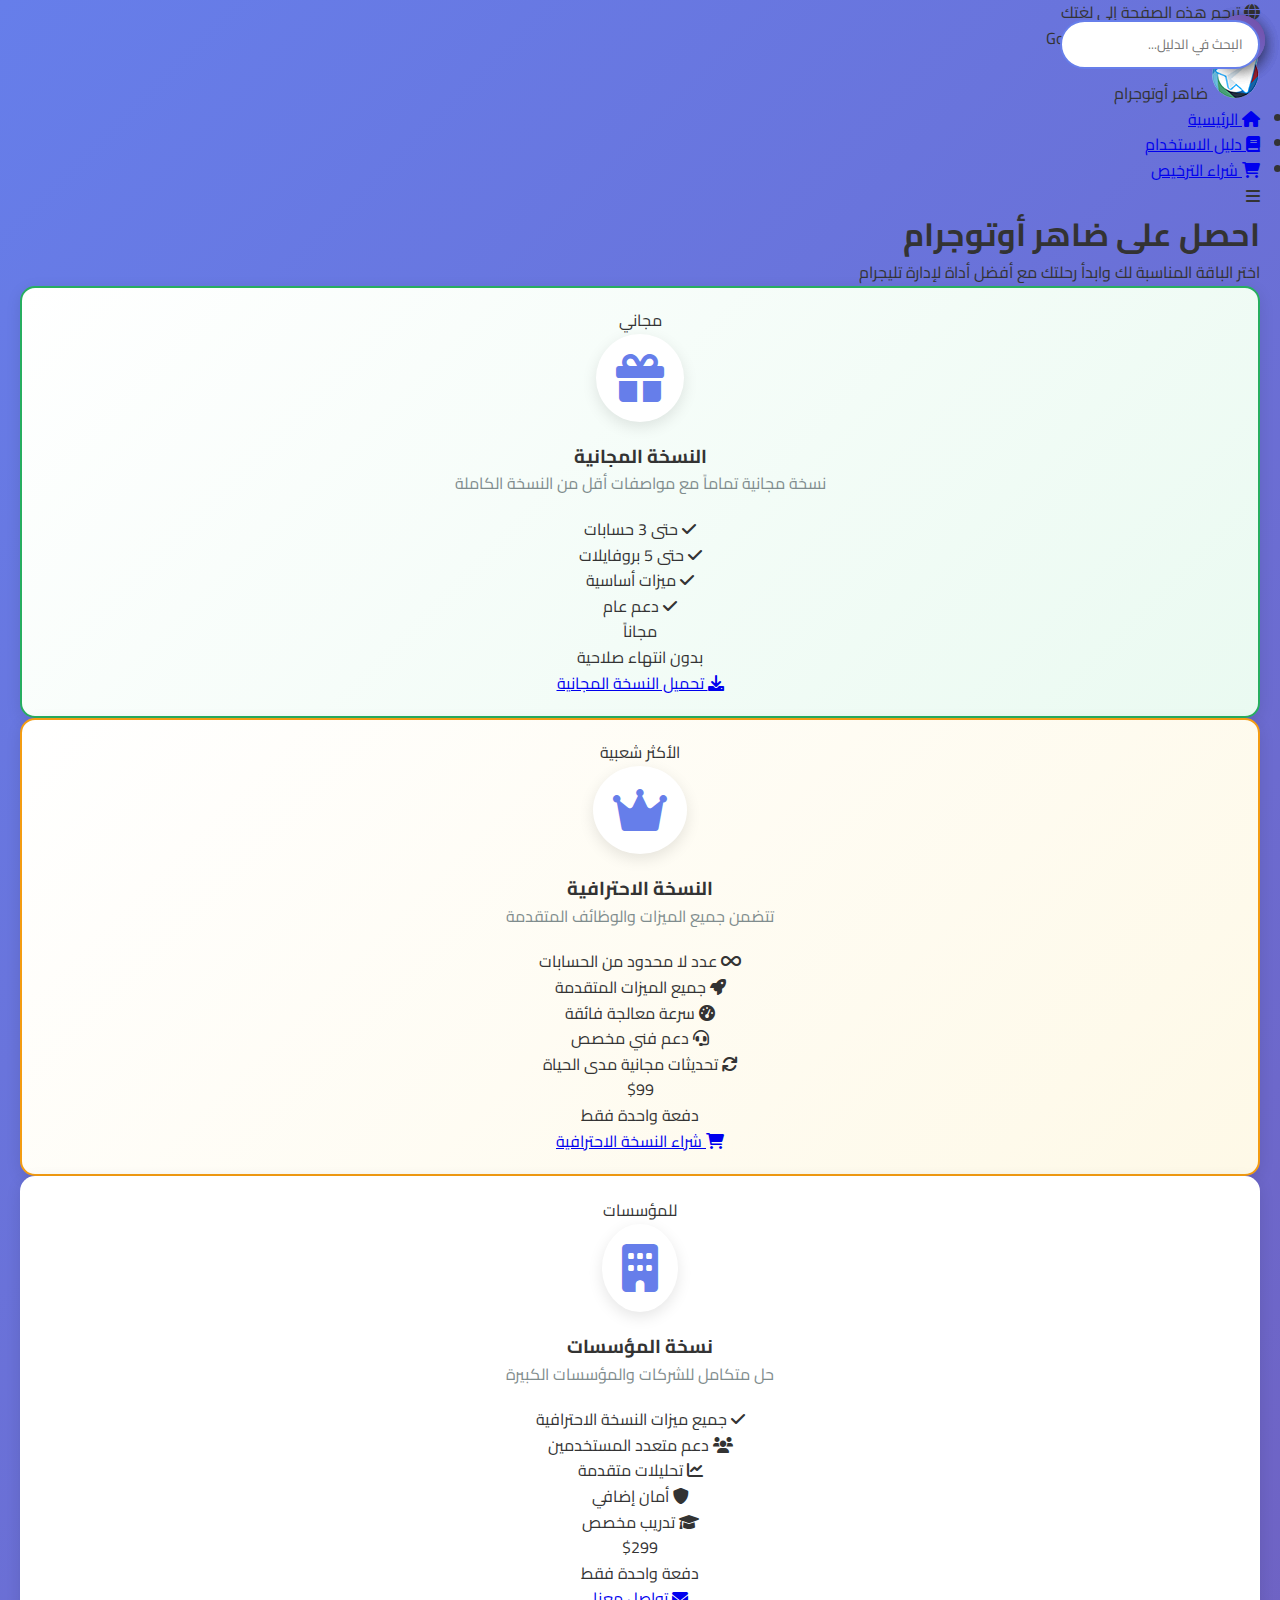
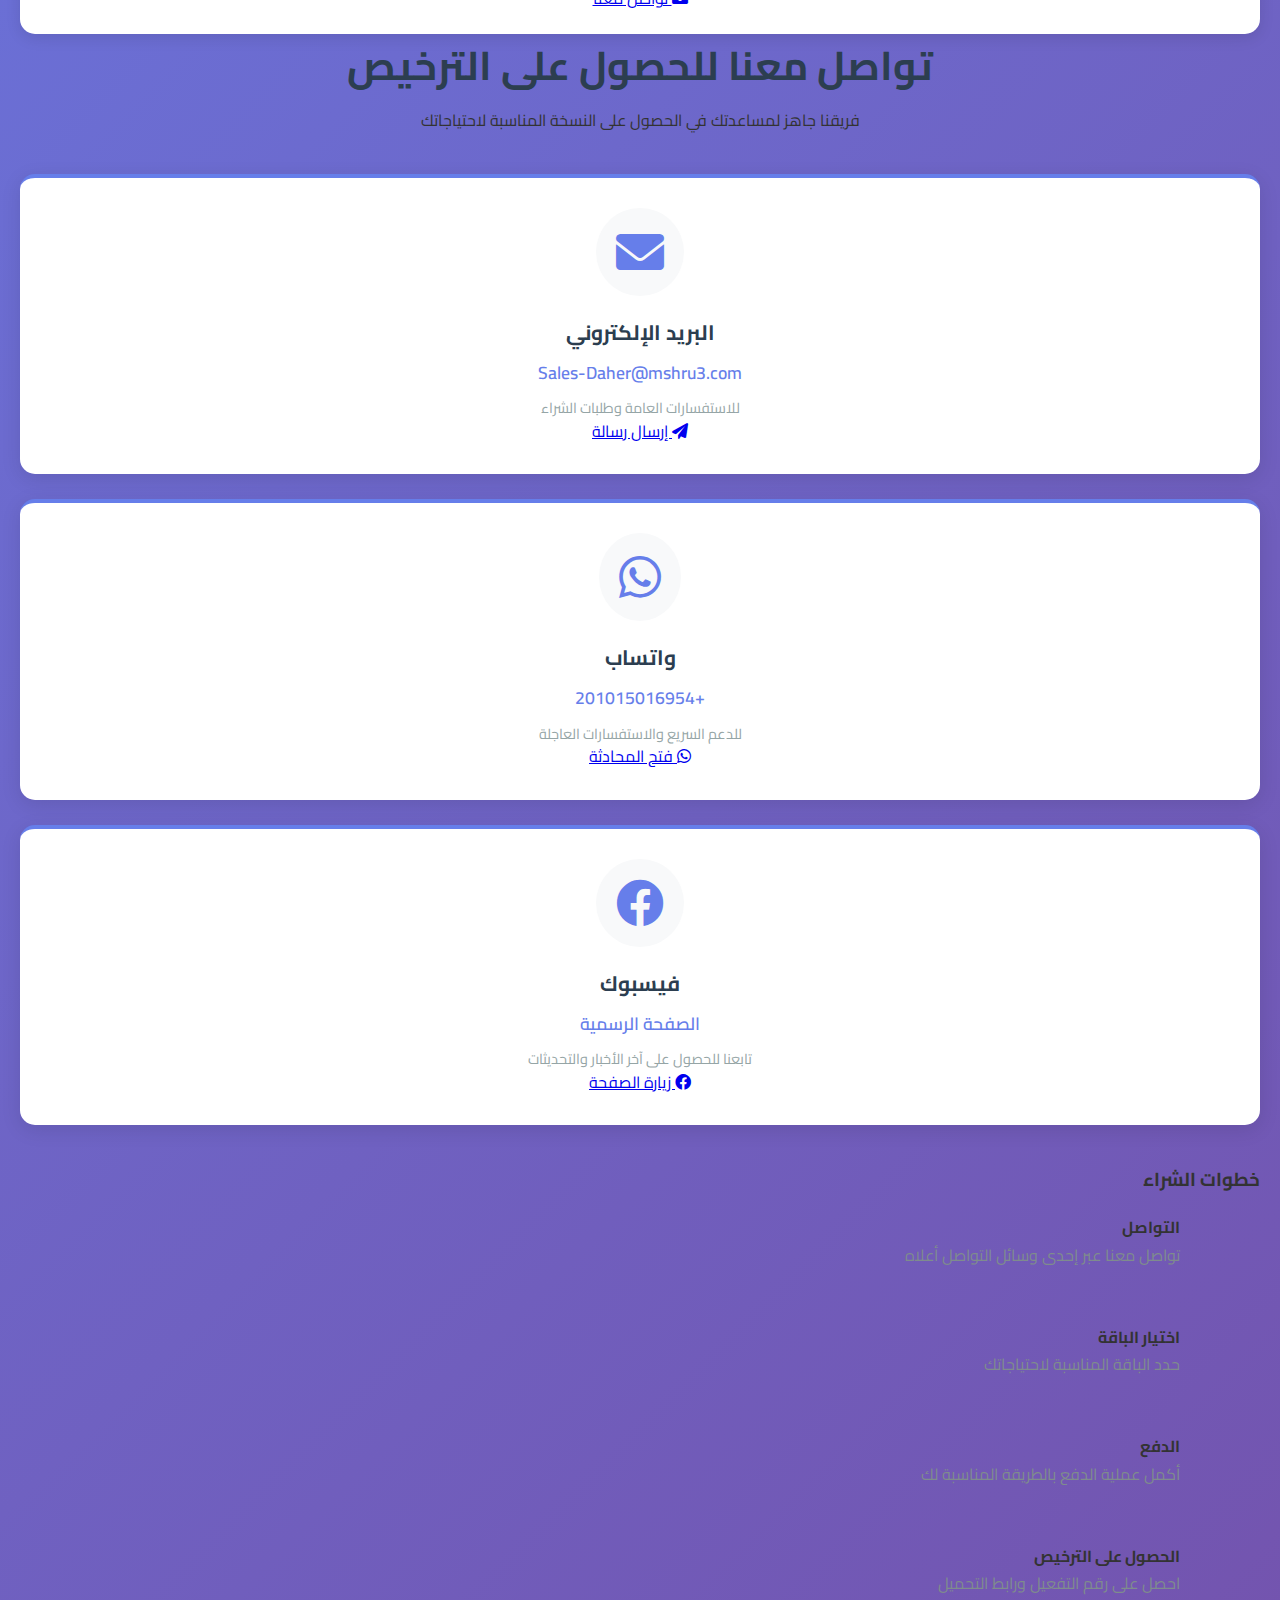
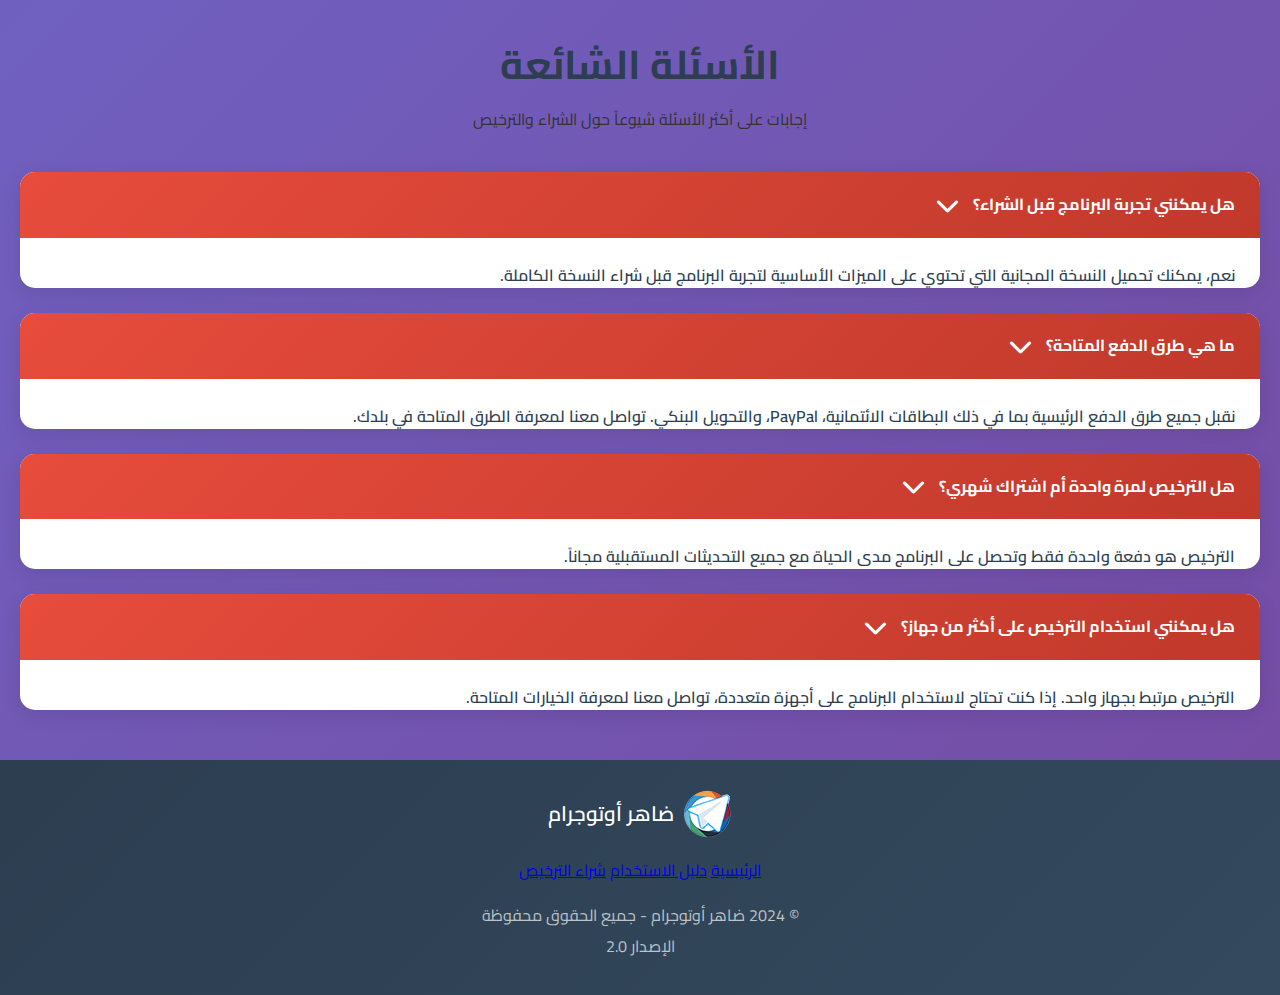
<file: purchase.html>
<!DOCTYPE html>
<html lang="ar" dir="rtl">
<head>
    <meta charset="UTF-8">
    <meta name="viewport" content="width=device-width, initial-scale=1.0">
    <title>شراء ترخيص ضاهر أوتوجرام - احصل على النسخة الكاملة</title>
    
    <!-- Favicon -->
    <link rel="icon" type="image/png" href="pic/autogram-logo.png">
    <link rel="shortcut icon" type="image/png" href="pic/autogram-logo.png">
    <link rel="apple-touch-icon" href="pic/autogram-logo.png">
    
    <link rel="stylesheet" href="styles.css">
    <link href="https://fonts.googleapis.com/css2?family=Cairo:wght@300;400;600;700&display=swap" rel="stylesheet">
    <link rel="stylesheet" href="https://cdnjs.cloudflare.com/ajax/libs/font-awesome/6.0.0/css/all.min.css">
    
    <!-- Google Translate Script -->
    <script type="text/javascript">
        function googleTranslateElementInit() {
            new google.translate.TranslateElement({
                pageLanguage: 'ar',
                includedLanguages: 'en,fr,es,de,it,pt,ru,zh,ja,ko,hi,tr,fa,ur,he,sw,nl,sv,da,no,fi,pl,cs,hu,ro,bg,hr,sk,sl,et,lv,lt,mt,ga,cy,eu,ca,gl,is,mk,sq,sr,bs,me,az,ka,hy,kk,ky,uz,tk,mn,my,th,vi,lo,km,si,ta,te,ml,kn,gu,pa,bn,as,or,ne,mr,sa,bo,dz,am,ti,om,so,mg,ny,sn,zu,xh,af,st,tn,ts,ve,nr,ss,rw,rn,lg,sw,yo,ig,ha,ff,wo,bm,ak,tw,ee',
                layout: google.translate.TranslateElement.InlineLayout.SIMPLE,
                autoDisplay: false
            }, 'google_translate_element');
        }
    </script>
    <script type="text/javascript" src="//translate.google.com/translate_a/element.js?cb=googleTranslateElementInit"></script>
</head>
<body class="purchase-page">
    <!-- Translation Bar -->
    <div class="translation-bar">
        <div class="container">
            <div class="translation-content">
                <div class="translation-info">
                    <i class="fas fa-globe"></i>
                    <span>ترجم هذه الصفحة إلى لغتك</span>
                </div>
                <div class="translation-widget">
                    <div id="google_translate_element"></div>
                    <div id="fallback_translate" style="display: none;">
                        <select id="language_selector" class="custom-language-selector">
                            <option value="">اختر اللغة</option>
                            <option value="en">English - الإنجليزية</option>
                            <option value="fr">Français - الفرنسية</option>
                            <option value="es">Español - الإسبانية</option>
                            <option value="de">Deutsch - الألمانية</option>
                            <option value="tr">Türkçe - التركية</option>
                            <option value="fa">فارسی - الفارسية</option>
                            <option value="ur">اردو - الأردية</option>
                        </select>
                    </div>
                </div>
                <div class="translation-note">
                    <i class="fas fa-info-circle"></i>
                    <span>مدعوم بواسطة ترجمة Google</span>
                </div>
            </div>
        </div>
    </div>

    <!-- Navigation -->
    <nav class="main-navigation">
        <div class="container">
            <div class="nav-content">
                <div class="logo-nav">
                    <img src="pic/autogram-logo.png" alt="شعار ضاهر أوتوجرام" class="nav-logo">
                    <span class="nav-brand">ضاهر أوتوجرام</span>
                </div>
                <ul class="nav-links">
                    <li><a href="index.html"><i class="fas fa-home"></i> الرئيسية</a></li>
                    <li><a href="guide.html"><i class="fas fa-book"></i> دليل الاستخدام</a></li>
                    <li><a href="purchase.html" class="active"><i class="fas fa-shopping-cart"></i> شراء الترخيص</a></li>
                </ul>
                <div class="mobile-menu-toggle">
                    <i class="fas fa-bars"></i>
                </div>
            </div>
        </div>
    </nav>

    <!-- Purchase Hero Section -->
    <section class="purchase-hero">
        <div class="container">
            <div class="purchase-hero-content">
                <h1>احصل على ضاهر أوتوجرام</h1>
                <p>اختر الباقة المناسبة لك وابدأ رحلتك مع أفضل أداة لإدارة تليجرام</p>
            </div>
        </div>
    </section>

    <!-- Download Options Section -->
    <section class="download-section">
        <div class="container">
            <div class="download-grid">
                <!-- Free Version -->
                <div class="download-card free-card">
                    <div class="card-badge">مجاني</div>
                    <div class="card-icon">
                        <i class="fas fa-gift"></i>
                    </div>
                    <h3>النسخة المجانية</h3>
                    <p>نسخة مجانية تماماً مع مواصفات أقل من النسخة الكاملة</p>
                    
                    <div class="features-list">
                        <div class="feature-item">
                            <i class="fas fa-check"></i>
                            <span>حتى 3 حسابات</span>
                        </div>
                        <div class="feature-item">
                            <i class="fas fa-check"></i>
                            <span>حتى 5 بروفايلات</span>
                        </div>
                        <div class="feature-item">
                            <i class="fas fa-check"></i>
                            <span>ميزات أساسية</span>
                        </div>
                        <div class="feature-item">
                            <i class="fas fa-check"></i>
                            <span>دعم عام</span>
                        </div>
                    </div>
                    
                    <div class="price-section">
                        <div class="price">مجاناً</div>
                        <div class="price-note">بدون انتهاء صلاحية</div>
                    </div>
                    
                    <div class="download-action">
                        <a href="https://www.mshru3.com/autogram-free" target="_blank" class="btn btn-free">
                            <i class="fas fa-download"></i>
                            تحميل النسخة المجانية
                        </a>
                    </div>
                </div>

                <!-- Premium Version -->
                <div class="download-card premium-card featured">
                    <div class="card-badge">الأكثر شعبية</div>
                    <div class="card-icon">
                        <i class="fas fa-crown"></i>
                    </div>
                    <h3>النسخة الاحترافية</h3>
                    <p>تتضمن جميع الميزات والوظائف المتقدمة</p>
                    
                    <div class="features-list">
                        <div class="feature-item">
                            <i class="fas fa-infinity"></i>
                            <span>عدد لا محدود من الحسابات</span>
                        </div>
                        <div class="feature-item">
                            <i class="fas fa-rocket"></i>
                            <span>جميع الميزات المتقدمة</span>
                        </div>
                        <div class="feature-item">
                            <i class="fas fa-tachometer-alt"></i>
                            <span>سرعة معالجة فائقة</span>
                        </div>
                        <div class="feature-item">
                            <i class="fas fa-headset"></i>
                            <span>دعم فني مخصص</span>
                        </div>
                        <div class="feature-item">
                            <i class="fas fa-sync"></i>
                            <span>تحديثات مجانية مدى الحياة</span>
                        </div>
                    </div>
                    
                    <div class="price-section">
                        <div class="price">$99</div>
                        <div class="price-note">دفعة واحدة فقط</div>
                    </div>
                    
                    <div class="download-action">
                        <a href="#contact-section" class="btn btn-premium">
                            <i class="fas fa-shopping-cart"></i>
                            شراء النسخة الاحترافية
                        </a>
                    </div>
                </div>

                <!-- Enterprise Version -->
                <div class="download-card enterprise-card">
                    <div class="card-badge">للمؤسسات</div>
                    <div class="card-icon">
                        <i class="fas fa-building"></i>
                    </div>
                    <h3>نسخة المؤسسات</h3>
                    <p>حل متكامل للشركات والمؤسسات الكبيرة</p>
                    
                    <div class="features-list">
                        <div class="feature-item">
                            <i class="fas fa-check"></i>
                            <span>جميع ميزات النسخة الاحترافية</span>
                        </div>
                        <div class="feature-item">
                            <i class="fas fa-users"></i>
                            <span>دعم متعدد المستخدمين</span>
                        </div>
                        <div class="feature-item">
                            <i class="fas fa-chart-line"></i>
                            <span>تحليلات متقدمة</span>
                        </div>
                        <div class="feature-item">
                            <i class="fas fa-shield-alt"></i>
                            <span>أمان إضافي</span>
                        </div>
                        <div class="feature-item">
                            <i class="fas fa-graduation-cap"></i>
                            <span>تدريب مخصص</span>
                        </div>
                    </div>
                    
                    <div class="price-section">
                        <div class="price">$299</div>
                        <div class="price-note">دفعة واحدة فقط</div>
                    </div>
                    
                    <div class="download-action">
                        <a href="#contact-section" class="btn btn-enterprise">
                            <i class="fas fa-envelope"></i>
                            تواصل معنا
                        </a>
                    </div>
                </div>
            </div>
        </div>
    </section>

    <!-- Contact Section -->
    <section id="contact-section" class="contact-section">
        <div class="container">
            <div class="section-header">
                <h2>تواصل معنا للحصول على الترخيص</h2>
                <p>فريقنا جاهز لمساعدتك في الحصول على النسخة المناسبة لاحتياجاتك</p>
            </div>
            
            <div class="contact-grid">
                <div class="contact-method">
                    <div class="contact-icon">
                        <i class="fas fa-envelope"></i>
                    </div>
                    <h3>البريد الإلكتروني</h3>
                    <p>Sales-Daher@mshru3.com</p>
                    <div class="contact-description">
                        للاستفسارات العامة وطلبات الشراء
                    </div>
                    <a href="mailto:Sales-Daher@mshru3.com" class="contact-btn">
                        <i class="fas fa-paper-plane"></i>
                        إرسال رسالة
                    </a>
                </div>

                <div class="contact-method">
                    <div class="contact-icon">
                        <i class="fab fa-whatsapp"></i>
                    </div>
                    <h3>واتساب</h3>
                    <p>+201015016954</p>
                    <div class="contact-description">
                        للدعم السريع والاستفسارات العاجلة
                    </div>
                    <a href="https://wa.me/201015016954" target="_blank" class="contact-btn">
                        <i class="fab fa-whatsapp"></i>
                        فتح المحادثة
                    </a>
                </div>

                <div class="contact-method">
                    <div class="contact-icon">
                        <i class="fab fa-facebook"></i>
                    </div>
                    <h3>فيسبوك</h3>
                    <p>الصفحة الرسمية</p>
                    <div class="contact-description">
                        تابعنا للحصول على آخر الأخبار والتحديثات
                    </div>
                    <a href="https://web.facebook.com/profile.php?id=61577644365427" target="_blank" class="contact-btn">
                        <i class="fab fa-facebook"></i>
                        زيارة الصفحة
                    </a>
                </div>
            </div>
            
            <div class="purchase-steps">
                <h3>خطوات الشراء</h3>
                <div class="steps-grid">
                    <div class="step-item">
                        <div class="step-number">1</div>
                        <div class="step-content">
                            <h4>التواصل</h4>
                            <p>تواصل معنا عبر إحدى وسائل التواصل أعلاه</p>
                        </div>
                    </div>
                    <div class="step-item">
                        <div class="step-number">2</div>
                        <div class="step-content">
                            <h4>اختيار الباقة</h4>
                            <p>حدد الباقة المناسبة لاحتياجاتك</p>
                        </div>
                    </div>
                    <div class="step-item">
                        <div class="step-number">3</div>
                        <div class="step-content">
                            <h4>الدفع</h4>
                            <p>أكمل عملية الدفع بالطريقة المناسبة لك</p>
                        </div>
                    </div>
                    <div class="step-item">
                        <div class="step-number">4</div>
                        <div class="step-content">
                            <h4>الحصول على الترخيص</h4>
                            <p>احصل على رقم التفعيل ورابط التحميل</p>
                        </div>
                    </div>
                </div>
            </div>
        </div>
    </section>

    <!-- FAQ Section -->
    <section class="faq-section">
        <div class="container">
            <div class="section-header">
                <h2>الأسئلة الشائعة</h2>
                <p>إجابات على أكثر الأسئلة شيوعاً حول الشراء والترخيص</p>
            </div>
            
            <div class="faq-grid">
                <div class="faq-item">
                    <div class="faq-question">
                        <h4>هل يمكنني تجربة البرنامج قبل الشراء؟</h4>
                        <i class="fas fa-chevron-down"></i>
                    </div>
                    <div class="faq-answer">
                        <p>نعم، يمكنك تحميل النسخة المجانية التي تحتوي على الميزات الأساسية لتجربة البرنامج قبل شراء النسخة الكاملة.</p>
                    </div>
                </div>
                
                <div class="faq-item">
                    <div class="faq-question">
                        <h4>ما هي طرق الدفع المتاحة؟</h4>
                        <i class="fas fa-chevron-down"></i>
                    </div>
                    <div class="faq-answer">
                        <p>نقبل جميع طرق الدفع الرئيسية بما في ذلك البطاقات الائتمانية، PayPal، والتحويل البنكي. تواصل معنا لمعرفة الطرق المتاحة في بلدك.</p>
                    </div>
                </div>
                
                <div class="faq-item">
                    <div class="faq-question">
                        <h4>هل الترخيص لمرة واحدة أم اشتراك شهري؟</h4>
                        <i class="fas fa-chevron-down"></i>
                    </div>
                    <div class="faq-answer">
                        <p>الترخيص هو دفعة واحدة فقط وتحصل على البرنامج مدى الحياة مع جميع التحديثات المستقبلية مجاناً.</p>
                    </div>
                </div>
                
                <div class="faq-item">
                    <div class="faq-question">
                        <h4>هل يمكنني استخدام الترخيص على أكثر من جهاز؟</h4>
                        <i class="fas fa-chevron-down"></i>
                    </div>
                    <div class="faq-answer">
                        <p>الترخيص مرتبط بجهاز واحد. إذا كنت تحتاج لاستخدام البرنامج على أجهزة متعددة، تواصل معنا لمعرفة الخيارات المتاحة.</p>
                    </div>
                </div>
            </div>
        </div>
    </section>

    <!-- Footer -->
    <footer class="footer">
        <div class="container">
            <div class="footer-content">
                <div class="footer-logo">
                    <img src="pic/autogram-logo.png" alt="شعار ضاهر أوتوجرام" class="footer-logo-img">
                    <span>ضاهر أوتوجرام</span>
                </div>
                <div class="footer-links">
                    <a href="index.html">الرئيسية</a>
                    <a href="guide.html">دليل الاستخدام</a>
                    <a href="purchase.html">شراء الترخيص</a>
                </div>
                <div class="footer-text">
                    <p>© 2024 ضاهر أوتوجرام - جميع الحقوق محفوظة</p>
                    <p>الإصدار 2.0</p>
                </div>
            </div>
        </div>
    </footer>

    <!-- JavaScript -->
    <script src="script.js"></script>
</body>
</html>
</file>
<file: styles.css>
/* Reset and Base Styles */
* {
    margin: 0;
    padding: 0;
    box-sizing: border-box;
}

body {
    font-family: 'Cairo', sans-serif;
    line-height: 1.6;
    color: #333;
    background: linear-gradient(135deg, #667eea 0%, #764ba2 100%);
    min-height: 100vh;
}

/* Language Switch Button Styles */
.language-switch-container {
    position: absolute;
    top: 20px;
    left: 20px;
    z-index: 10;
}

.language-switch-btn {
    background: rgba(255, 255, 255, 0.9);
    border: 2px solid #3498db;
    color: #2c3e50;
    padding: 8px 12px;
    border-radius: 25px;
    font-family: 'Cairo', sans-serif;
    font-size: 0.9rem;
    font-weight: 500;
    cursor: pointer;
    transition: all 0.3s ease;
    display: flex;
    align-items: center;
    gap: 8px;
    white-space: nowrap;
    backdrop-filter: blur(10px);
    box-shadow: 0 2px 10px rgba(0, 0, 0, 0.1);
}

.language-switch-btn:hover {
    background: #3498db;
    color: white;
    transform: translateY(-2px);
    box-shadow: 0 4px 15px rgba(52, 152, 219, 0.3);
}

.flag-icon {
    width: 20px;
    height: auto;
    border-radius: 3px;
}



/* English Version Styles */
.english-version {
    font-family: 'Inter', sans-serif;
    direction: ltr;
}

.english-version .header h1 {
    font-family: 'Inter', sans-serif;
}

.english-version .nav-menu {
    direction: ltr;
}

.english-version .nav-menu li a {
    font-family: 'Inter', sans-serif;
}

.english-version .section-header h2 {
    font-family: 'Inter', sans-serif;
}

.english-version .footer-content {
    direction: ltr;
    text-align: left;
}

/* Hide Google Translate banner and elements */
.goog-te-banner-frame {
    display: none !important;
}

.goog-te-banner-frame.skiptranslate {
    display: none !important;
}

#goog-gt-tt {
    display: none !important;
}

.goog-te-balloon-frame {
    display: none !important;
}

body {
    top: 0 !important;
    position: static !important;
}

/* Additional Google Translate styling */
.goog-te-gadget-icon {
    display: none !important;
}

.goog-te-gadget-simple {
    background: transparent !important;
    border: none !important;
    font-size: 0 !important;
}

.goog-te-gadget-simple .goog-te-menu-value {
    color: #2c3e50 !important;
    font-family: 'Cairo', sans-serif !important;
}

.goog-te-gadget-simple .goog-te-menu-value span {
    color: #2c3e50 !important;
}

.goog-te-gadget-simple .goog-te-menu-value:before {
    content: "اختر اللغة: " !important;
    color: #7f8c8d !important;
}

/* Fix for translated content */
.translated-ltr {
    direction: ltr !important;
    text-align: left !important;
}

.translated-rtl {
    direction: rtl !important;
    text-align: right !important;
}



.main-content {
    margin-top: 0;
}

.container {
    max-width: 1200px;
    margin: 0 auto;
    padding: 0 20px;
}

/* Header Styles */
.header {
    background: rgba(255, 255, 255, 0.95);
    backdrop-filter: blur(10px);
    box-shadow: 0 4px 20px rgba(0, 0, 0, 0.1);
    position: relative;
    z-index: 1000;
}

.header-content {
    padding: 20px 0;
    text-align: center;
}

.logo {
    display: flex;
    align-items: center;
    justify-content: center;
    gap: 15px;
    margin-bottom: 10px;
}

.logo-image {
    width: 64px;
    height: 64px;
    object-fit: contain;
    animation: pulse 2s infinite;
}

.logo-text {
    display: flex;
    flex-direction: column;
    align-items: center;
    gap: 5px;
}

.logo h1 {
    font-size: 2.5rem;
    font-weight: 700;
    color: #2c3e50;
    text-shadow: 2px 2px 4px rgba(0, 0, 0, 0.1);
    margin: 0;
}

.version {
    background: linear-gradient(45deg, #667eea, #764ba2);
    color: white;
    padding: 5px 15px;
    border-radius: 20px;
    font-size: 0.9rem;
    font-weight: 600;
}

.header-subtitle p {
    font-size: 1.2rem;
    color: #7f8c8d;
    font-weight: 400;
}

/* Navigation Styles */
.navigation {
    background: rgba(44, 62, 80, 0.95);
    backdrop-filter: blur(10px);
    position: sticky;
    top: 0;
    left: 0;
    right: 0;
    z-index: 999;
    transition: transform 0.3s ease;
}

.navigation.hidden {
    transform: translateY(-100%);
}

.nav-menu {
    display: flex;
    list-style: none;
    justify-content: center;
    flex-wrap: wrap;
    flex-direction: row;
    padding: 15px 0;
    gap: 8px;
    margin: 0;
}

.nav-menu li a {
    color: white;
    text-decoration: none;
    padding: 12px 20px;
    border-radius: 25px;
    transition: all 0.3s ease;
    display: flex;
    align-items: center;
    gap: 8px;
    font-weight: 500;
    background: rgba(255, 255, 255, 0.1);
}

.nav-menu li a:hover {
    background: rgba(255, 255, 255, 0.2);
    transform: translateY(-2px);
    box-shadow: 0 4px 15px rgba(0, 0, 0, 0.2);
}

/* Main Content */
.main-content {
    background: white;
    margin: 270px auto 20px auto;
    border-radius: 20px;
    box-shadow: 0 10px 40px rgba(0, 0, 0, 0.1);
    overflow: hidden;
}

/* Section Styles */
.section {
    padding: 40px 0;
    border-bottom: 1px solid #ecf0f1;
}

.section:last-child {
    border-bottom: none;
}

.section-header {
    text-align: center;
    margin-bottom: 40px;
}

.section-header h2 {
    font-size: 2.5rem;
    color: #2c3e50;
    font-weight: 700;
    margin-bottom: 10px;
    display: flex;
    align-items: center;
    justify-content: center;
    gap: 15px;
}

.section-header h2 i {
    color: #667eea;
}

/* Introduction Section */
.intro-grid {
    display: grid;
    grid-template-columns: repeat(auto-fit, minmax(500px, 1fr));
    gap: 30px;
    margin-bottom: 40px;
}

.intro-card {
    background: linear-gradient(135deg, #f8f9fa 0%, #e9ecef 100%);
    padding: 30px;
    border-radius: 15px;
    box-shadow: 0 5px 20px rgba(0, 0, 0, 0.1);
    transition: transform 0.3s ease;
}

.intro-card:hover {
    transform: translateY(-5px);
}

.card-icon {
    text-align: center;
    margin-bottom: 20px;
}

.card-icon i {
    font-size: 3rem;
    color: #667eea;
    background: white;
    padding: 20px;
    border-radius: 50%;
    box-shadow: 0 5px 15px rgba(0, 0, 0, 0.1);
}

.intro-card h3 {
    font-size: 1.5rem;
    color: #2c3e50;
    margin-bottom: 15px;
    text-align: center;
    font-weight: 600;
}

.intro-card p {
    color: #7f8c8d;
    line-height: 1.8;
    text-align: justify;
}

.features-list {
    list-style: none;
}

.features-list li {
    padding: 8px 0;
    display: flex;
    align-items: center;
    gap: 10px;
    color: #7f8c8d;
}

.features-list li i {
    color: #27ae60;
    font-weight: bold;
}

/* Screenshot Container Styles */
.screenshot-container {
    margin: 30px 0;
    text-align: center;
    background: #fff;
    border-radius: 12px;
    padding: 20px;
    box-shadow: 0 4px 15px rgba(0, 0, 0, 0.1);
    transition: transform 0.3s ease, box-shadow 0.3s ease;
}

.screenshot-container:hover {
    transform: translateY(-5px);
    box-shadow: 0 8px 25px rgba(0, 0, 0, 0.15);
}

.screenshot-image {
    max-width: 100%;
    height: auto;
    border-radius: 8px;
    box-shadow: 0 2px 10px rgba(0, 0, 0, 0.1);
    transition: transform 0.3s ease;
    cursor: pointer;
}

.screenshot-image:hover {
    transform: scale(1.02);
}

.screenshot-caption {
    margin-top: 15px;
    font-size: 1rem;
    color: #6c757d;
    font-weight: 500;
    font-style: italic;
}

/* Legacy screenshot placeholder for backward compatibility */
.screenshot-placeholder {
    background: linear-gradient(135deg, #f8f9fa 0%, #e9ecef 100%);
    border: 3px dashed #bdc3c7;
    border-radius: 15px;
    padding: 60px 20px;
    text-align: center;
    transition: all 0.3s ease;
}

.screenshot-placeholder:hover {
    border-color: #667eea;
    background: linear-gradient(135deg, #667eea10 0%, #764ba210 100%);
}

.screenshot-placeholder i {
    font-size: 4rem;
    color: #bdc3c7;
    margin-bottom: 20px;
    display: block;
}

.screenshot-placeholder p {
    color: #7f8c8d;
    font-size: 1.2rem;
    font-weight: 600;
}

/* Installation Section */
.installation-steps {
    display: flex;
    flex-direction: column;
    gap: 30px;
}

.step-card {
    background: white;
    border-radius: 15px;
    box-shadow: 0 5px 20px rgba(0, 0, 0, 0.1);
    overflow: hidden;
    transition: transform 0.3s ease;
    border-left: 5px solid #667eea;
}

.step-card:hover {
    transform: translateX(10px);
}

.step-number {
    background: linear-gradient(45deg, #667eea, #764ba2);
    color: white;
    width: 60px;
    height: 60px;
    border-radius: 50%;
    display: flex;
    align-items: center;
    justify-content: center;
    font-size: 1.5rem;
    font-weight: bold;
    position: absolute;
    top: 20px;
    right: 20px;
    box-shadow: 0 5px 15px rgba(0, 0, 0, 0.2);
    z-index: 10;
}

.step-content {
    padding: 30px 100px 30px 30px;
    position: relative;
}

.step-content h3 {
    font-size: 1.5rem;
    color: #2c3e50;
    margin-bottom: 15px;
    font-weight: 600;
}

.step-content p {
    color: #7f8c8d;
    line-height: 1.8;
    margin-bottom: 15px;
}

/* Requirements */
.requirements {
    display: grid;
    grid-template-columns: repeat(auto-fit, minmax(250px, 1fr));
    gap: 15px;
    margin-top: 20px;
}

.req-item {
    display: flex;
    align-items: center;
    gap: 10px;
    padding: 15px;
    background: #f8f9fa;
    border-radius: 10px;
    transition: all 0.3s ease;
}

.req-item:hover {
    background: #e9ecef;
    transform: translateY(-2px);
}

.req-item i {
    font-size: 1.5rem;
    color: #667eea;
}

/* Download Options */
.download-options {
    display: grid;
    grid-template-columns: repeat(auto-fit, minmax(300px, 1fr));
    gap: 20px;
    margin: 30px 0;
}

.download-card {
    background: #fff;
    border-radius: 15px;
    padding: 25px;
    text-align: center;
    box-shadow: 0 4px 15px rgba(0, 0, 0, 0.1);
    transition: transform 0.3s ease, box-shadow 0.3s ease;
    border: 2px solid transparent;
    position: relative;
    overflow: hidden;
}

.download-card:hover {
    transform: translateY(-5px);
    box-shadow: 0 8px 25px rgba(0, 0, 0, 0.15);
}

.premium-card {
    border-color: #f39c12;
    background: linear-gradient(135deg, #fff 0%, #fef9e7 100%);
}

.free-card {
    border-color: #27ae60;
    background: linear-gradient(135deg, #fff 0%, #eafaf1 100%);
}

.download-icon {
    font-size: 3rem;
    margin-bottom: 15px;
}

.premium-card .download-icon {
    color: #f39c12;
}

.free-card .download-icon {
    color: #27ae60;
}

.download-card h4 {
    color: #2c3e50;
    margin-bottom: 10px;
    font-size: 1.3rem;
}

.download-card p {
    color: #7f8c8d;
    margin-bottom: 20px;
    line-height: 1.6;
}

/* Pricing Plans */
.pricing-plans {
    display: flex;
    flex-direction: column;
    gap: 10px;
    margin: 20px 0;
}

.plan {
    display: flex;
    justify-content: space-between;
    align-items: center;
    padding: 12px 15px;
    background: #f8f9fa;
    border-radius: 8px;
    border: 2px solid transparent;
    transition: all 0.3s ease;
    position: relative;
}

.plan:hover {
    background: #e9ecef;
    transform: scale(1.02);
}

.plan.popular {
    border-color: #f39c12;
    background: linear-gradient(135deg, #fff3cd 0%, #ffeaa7 100%);
    box-shadow: 0 4px 15px rgba(243, 156, 18, 0.2);
}

.plan-duration {
    font-weight: 600;
    color: #2c3e50;
}

.plan-price {
    font-weight: 700;
    font-size: 1.2rem;
    color: #f39c12;
}

.popular-badge {
    position: absolute;
    top: -8px;
    right: 10px;
    background: #f39c12;
    color: white;
    padding: 4px 12px;
    border-radius: 12px;
    font-size: 0.7rem;
    font-weight: 600;
}

/* Free Features */
.free-features {
    margin: 20px 0;
}

.free-badge {
    display: inline-block;
    background: #27ae60;
    color: white;
    padding: 8px 16px;
    border-radius: 20px;
    font-size: 0.9rem;
    font-weight: 600;
    margin-bottom: 10px;
}

.feature-note {
    color: #7f8c8d;
    font-size: 0.9rem;
    margin: 0;
}

/* Download Button */
.download-button {
    margin: 20px 0;
    text-align: center;
}

.download-button a {
    display: inline-flex;
    align-items: center;
    gap: 10px;
    color: white;
    padding: 15px 30px;
    border-radius: 25px;
    text-decoration: none;
    font-weight: 600;
    transition: all 0.3s ease;
    box-shadow: 0 5px 15px rgba(0, 0, 0, 0.2);
}

.download-button.premium a {
    background: linear-gradient(45deg, #f39c12, #e67e22);
    box-shadow: 0 4px 15px rgba(243, 156, 18, 0.3);
}

.download-button.trial a {
    background: linear-gradient(45deg, #27ae60, #2ecc71);
    box-shadow: 0 4px 15px rgba(39, 174, 96, 0.3);
}

.download-button a:hover {
    transform: translateY(-3px);
    box-shadow: 0 8px 25px rgba(0, 0, 0, 0.3);
}

.price-info, .trial-info {
    margin-top: 10px;
    font-size: 0.9rem;
    color: #95a5a6;
    font-style: italic;
}

/* API Explanation Styles */
.api-explanation {
    background: #f8f9fa;
    border-radius: 15px;
    padding: 25px;
    margin: 30px 0;
    border-left: 5px solid #3498db;
}

.api-explanation h4 {
    color: #2c3e50;
    margin-bottom: 20px;
    font-size: 1.3rem;
    display: flex;
    align-items: center;
    gap: 10px;
}

.api-explanation h4 i {
    color: #3498db;
}

.api-steps {
    display: flex;
    flex-direction: column;
    gap: 20px;
}

.api-step {
    display: flex;
    gap: 15px;
    align-items: flex-start;
}

.api-step-num {
    background: linear-gradient(45deg, #3498db, #2980b9);
    color: white;
    width: 30px;
    height: 30px;
    border-radius: 50%;
    display: flex;
    align-items: center;
    justify-content: center;
    font-weight: bold;
    font-size: 0.9rem;
    flex-shrink: 0;
}

.api-step-content {
    flex: 1;
}

.api-step-content h5 {
    color: #2c3e50;
    margin-bottom: 8px;
    font-size: 1.1rem;
}

.api-step-content p {
    color: #7f8c8d;
    margin-bottom: 10px;
    line-height: 1.6;
}

.api-link {
    color: #3498db;
    text-decoration: none;
    font-weight: 600;
    transition: color 0.3s ease;
}

.api-link:hover {
    color: #2980b9;
    text-decoration: underline;
}

.api-form-fields, .api-credentials {
    list-style: none;
    padding: 0;
    margin: 10px 0;
}

.api-form-fields li, .api-credentials li {
    padding: 8px 0;
    border-bottom: 1px solid #ecf0f1;
    color: #34495e;
}

.api-form-fields li:last-child, .api-credentials li:last-child {
    border-bottom: none;
}

.api-form-fields strong, .api-credentials strong {
    color: #2c3e50;
    font-weight: 600;
}

/* Code Block */
.code-block {
    background: #2c3e50;
    color: #ecf0f1;
    padding: 20px;
    border-radius: 10px;
    margin: 15px 0;
    font-family: 'Courier New', monospace;
    overflow-x: auto;
}

.code-block code {
    font-size: 1rem;
}

/* Installation and Startup Lists */
.installation-list, .startup-methods {
    list-style: none;
    padding: 20px 30px;
    counter-reset: step-counter;
}

.installation-list li {
    counter-increment: step-counter;
    margin-bottom: 15px;
    position: relative;
    padding-right: 40px;
    line-height: 1.6;
    color: #7f8c8d;
}

.installation-list li::before {
    content: counter(step-counter);
    background: #667eea;
    color: white;
    width: 25px;
    height: 25px;
    border-radius: 50%;
    display: flex;
    align-items: center;
    justify-content: center;
    font-size: 0.8rem;
    font-weight: bold;
    position: absolute;
    right: 0;
    top: 0;
}

.startup-methods {
    padding: 20px 30px;
}

.startup-methods li {
    margin-bottom: 12px;
    padding: 10px 15px;
    background: #f8f9fa;
    border-radius: 8px;
    border-left: 4px solid #667eea;
    color: #7f8c8d;
    line-height: 1.6;
}

.startup-methods li strong {
    color: #2c3e50;
}

/* Animations */
@keyframes pulse {
    0% { transform: scale(1); }
    50% { transform: scale(1.1); }
    100% { transform: scale(1); }
}

/* License Section Styles */
.license-content {
    max-width: 1000px;
    margin: 0 auto;
}

.info-box, .warning-box, .tip-box {
    padding: 20px;
    border-radius: 10px;
    margin: 20px 0;
    display: flex;
    align-items: center;
    gap: 15px;
}

.info-box {
    background: linear-gradient(135deg, #3498db20 0%, #2980b920 100%);
    border-left: 4px solid #3498db;
}

.warning-box {
    background: linear-gradient(135deg, #e74c3c20 0%, #c0392b20 100%);
    border-left: 4px solid #e74c3c;
}

.tip-box {
    background: linear-gradient(135deg, #f39c1220 0%, #e67e2220 100%);
    border-left: 4px solid #f39c12;
}

.info-box i, .warning-box i, .tip-box i {
    font-size: 1.5rem;
    color: inherit;
}

/* License Steps */
.license-steps {
    margin-top: 40px;
}

.step {
    background: white;
    border-radius: 15px;
    box-shadow: 0 5px 20px rgba(0, 0, 0, 0.1);
    margin-bottom: 30px;
    overflow: hidden;
    transition: transform 0.3s ease;
}

.step:hover {
    transform: translateY(-5px);
}

.step-header {
    background: linear-gradient(135deg, #667eea 0%, #764ba2 100%);
    color: white;
    padding: 20px 30px;
    display: flex;
    align-items: center;
    gap: 20px;
}

.step-num {
    background: rgba(255, 255, 255, 0.2);
    width: 50px;
    height: 50px;
    border-radius: 50%;
    display: flex;
    align-items: center;
    justify-content: center;
    font-size: 1.5rem;
    font-weight: bold;
}

.step-header h3 {
    font-size: 1.5rem;
    font-weight: 600;
}

.step p, .step ol, .step ul {
    padding: 20px 30px;
    color: #7f8c8d;
    line-height: 1.8;
}

.step-list, .activation-steps {
    padding-right: 50px;
}

.step-list li, .activation-steps li {
    margin-bottom: 10px;
    position: relative;
}

.step-list li::before, .activation-steps li::before {
    content: counter(list-item);
    background: #667eea;
    color: white;
    width: 25px;
    height: 25px;
    border-radius: 50%;
    display: flex;
    align-items: center;
    justify-content: center;
    font-size: 0.8rem;
    font-weight: bold;
    position: absolute;
    right: -40px;
    top: 0;
}

/* Contact Methods */
.contact-methods {
    display: grid;
    grid-template-columns: repeat(auto-fit, minmax(300px, 1fr));
    gap: 20px;
    margin: 30px 0;
}

.contact-card {
    background: white;
    border-radius: 15px;
    padding: 25px;
    text-align: center;
    box-shadow: 0 5px 20px rgba(0, 0, 0, 0.1);
    transition: transform 0.3s ease;
}

.contact-card:hover {
    transform: translateY(-5px);
}

.contact-icon {
    margin-bottom: 15px;
}

.contact-icon i {
    font-size: 3rem;
    color: #667eea;
    background: #f8f9fa;
    padding: 20px;
    border-radius: 50%;
}

.contact-card h4 {
    color: #2c3e50;
    margin-bottom: 10px;
    font-size: 1.3rem;
}

.contact-card p {
    color: #667eea;
    font-weight: 600;
    font-size: 1.1rem;
    margin-bottom: 10px;
}

.contact-note {
    color: #95a5a6;
    font-size: 0.9rem;
    font-style: italic;
}

/* Management List */
.management-list {
    list-style: none;
    padding: 20px 30px;
}

.management-list li {
    display: flex;
    align-items: center;
    gap: 15px;
    padding: 10px 0;
    border-bottom: 1px solid #ecf0f1;
}

.management-list li:last-child {
    border-bottom: none;
}

.management-list li i {
    color: #667eea;
    font-size: 1.2rem;
    width: 20px;
}

/* Filter Options */
.filter-options {
    display: grid;
    grid-template-columns: repeat(auto-fit, minmax(250px, 1fr));
    gap: 20px;
    margin: 30px 0;
}

.filter-card {
    background: white;
    border-radius: 10px;
    padding: 20px;
    box-shadow: 0 3px 15px rgba(0, 0, 0, 0.1);
    transition: transform 0.3s ease;
    border-top: 4px solid #667eea;
}

.filter-card:hover {
    transform: translateY(-3px);
}

.filter-card h4 {
    color: #2c3e50;
    margin-bottom: 10px;
    display: flex;
    align-items: center;
    gap: 10px;
}

.filter-card h4 i {
    color: #667eea;
}

.filter-card p {
    color: #7f8c8d;
    font-size: 0.9rem;
    line-height: 1.6;
}

/* Smooth Scrolling */
html {
    scroll-behavior: smooth;
}

/* Responsive Design */
@media (max-width: 768px) {
    .intro-grid {
        grid-template-columns: 1fr;
    }

    .nav-menu {
        flex-direction: column;
        align-items: center;
    }

    .logo {
        flex-direction: column;
        gap: 10px;
    }

    .logo h1 {
        font-size: 2rem;
    }

    .section-header h2 {
        font-size: 2rem;
        flex-direction: column;
        gap: 10px;
    }

    .contact-methods {
        grid-template-columns: 1fr;
    }

    .filter-options {
        grid-template-columns: 1fr;
    }

    .step-header {
        flex-direction: column;
        text-align: center;
        gap: 15px;
    }

    .step-list, .activation-steps {
        padding-right: 20px;
    }

    .step-list li::before, .activation-steps li::before {
        right: -30px;
    }
}

/* Settings Section */
.settings-categories {
    display: flex;
    flex-direction: column;
    gap: 30px;
    margin-top: 30px;
}

.settings-category {
    background: white;
    border-radius: 15px;
    box-shadow: 0 5px 20px rgba(0, 0, 0, 0.1);
    overflow: hidden;
}

.settings-category h3 {
    background: linear-gradient(135deg, #667eea 0%, #764ba2 100%);
    color: white;
    padding: 20px 30px;
    margin: 0;
    font-size: 1.3rem;
    display: flex;
    align-items: center;
    gap: 15px;
}

.setting-item {
    padding: 25px 30px;
    border-bottom: 1px solid #ecf0f1;
}

.setting-item:last-child {
    border-bottom: none;
}

.setting-item h4 {
    color: #2c3e50;
    margin-bottom: 10px;
    font-size: 1.1rem;
}

.setting-item p {
    color: #7f8c8d;
    line-height: 1.6;
    margin-bottom: 10px;
}

.setting-note {
    background: #f8f9fa;
    color: #6c757d;
    padding: 8px 15px;
    border-radius: 5px;
    font-size: 0.9rem;
    border-left: 3px solid #667eea;
}

/* FAQ Section */
.faq-grid {
    display: grid;
    grid-template-columns: repeat(auto-fit, minmax(500px, 1fr));
    gap: 25px;
    margin-top: 30px;
}

.faq-item {
    background: white;
    border-radius: 15px;
    box-shadow: 0 5px 20px rgba(0, 0, 0, 0.1);
    overflow: hidden;
    transition: transform 0.3s ease;
}

.faq-item:hover {
    transform: translateY(-5px);
}

.faq-question {
    background: linear-gradient(135deg, #e74c3c 0%, #c0392b 100%);
    color: white;
    padding: 20px 25px;
    display: flex;
    align-items: center;
    gap: 15px;
}

.faq-question i {
    font-size: 1.5rem;
}

.faq-question h3 {
    margin: 0;
    font-size: 1.2rem;
}

.faq-answer {
    padding: 25px;
}

.faq-answer p {
    color: #2c3e50;
    font-weight: 600;
    margin-bottom: 15px;
}

.faq-answer ul {
    list-style: none;
    padding-right: 0;
}

.faq-answer li {
    color: #7f8c8d;
    padding: 8px 0;
    position: relative;
    padding-right: 25px;
}

.faq-answer li::before {
    content: "•";
    color: #e74c3c;
    font-weight: bold;
    position: absolute;
    right: 0;
    top: 8px;
}

/* Contact Section */
.contact-grid {
    display: grid;
    grid-template-columns: repeat(auto-fit, minmax(250px, 1fr));
    gap: 25px;
    margin: 40px 0;
}

.contact-method {
    background: white;
    border-radius: 15px;
    padding: 30px 25px;
    text-align: center;
    box-shadow: 0 5px 20px rgba(0, 0, 0, 0.1);
    transition: transform 0.3s ease;
    border-top: 4px solid #667eea;
}

.contact-method:hover {
    transform: translateY(-5px);
}

.contact-method .contact-icon {
    margin-bottom: 20px;
}

.contact-method .contact-icon i {
    font-size: 3rem;
    color: #667eea;
    background: #f8f9fa;
    padding: 20px;
    border-radius: 50%;
}

.contact-method h3 {
    color: #2c3e50;
    margin-bottom: 10px;
    font-size: 1.3rem;
}

.contact-method p {
    color: #667eea;
    font-weight: 600;
    font-size: 1.1rem;
    margin-bottom: 10px;
}

.contact-description {
    color: #95a5a6;
    font-size: 0.9rem;
    line-height: 1.5;
}

.contact-link {
    text-decoration: none;
    color: inherit;
    transition: all 0.3s ease;
    display: block;
}

.contact-link:hover {
    color: #667eea;
    transform: scale(1.05);
}

.contact-link p {
    margin: 0;
    transition: all 0.3s ease;
}

.facebook-link {
    text-decoration: none;
    color: inherit;
    transition: all 0.3s ease;
}

.facebook-link:hover {
    color: #3b5998;
    transform: scale(1.05);
}

.facebook-link p {
    margin: 0;
    transition: all 0.3s ease;
}

/* Developer Info */
.developer-info {
    margin-top: 50px;
    text-align: center;
}

.developer-info h3 {
    color: #2c3e50;
    margin-bottom: 30px;
    font-size: 1.5rem;
    display: flex;
    align-items: center;
    justify-content: center;
    gap: 15px;
}

.developer-card {
    background: white;
    border-radius: 15px;
    padding: 30px;
    box-shadow: 0 5px 20px rgba(0, 0, 0, 0.1);
    display: flex;
    align-items: center;
    gap: 25px;
    max-width: 600px;
    margin: 0 auto;
}

.developer-avatar i {
    font-size: 4rem;
    color: #667eea;
    background: #f8f9fa;
    padding: 20px;
    border-radius: 50%;
}

.developer-details {
    text-align: right;
}

.developer-details h4 {
    color: #2c3e50;
    margin-bottom: 10px;
    font-size: 1.3rem;
}

.developer-details p {
    color: #7f8c8d;
    margin-bottom: 5px;
    line-height: 1.6;
}

/* Footer */
.footer {
    background: linear-gradient(135deg, #2c3e50 0%, #34495e 100%);
    color: white;
    padding: 30px 0;
    margin-top: 50px;
}

.footer-content {
    display: flex;
    justify-content: space-between;
    align-items: center;
    flex-wrap: wrap;
    gap: 20px;
}

.footer-logo {
    display: flex;
    align-items: center;
    gap: 10px;
    font-size: 1.3rem;
    font-weight: 600;
}

.footer-logo i {
    font-size: 1.5rem;
    color: #667eea;
}

.footer-text {
    text-align: left;
}

.footer-text p {
    margin-bottom: 5px;
    color: #bdc3c7;
}

/* Additional Responsive Design */
@media (max-width: 768px) {
    /* Language switcher responsive */
    .language-switch-container {
        position: absolute;
        top: 10px;
        left: 10px;
    }

    .language-switch-btn {
        padding: 6px 10px;
        font-size: 0.8rem;
    }

    .flag-icon {
        width: 16px;
    }

    .header {
        position: relative;
    }

    .navigation {
        position: sticky;
        top: 0;
        transition: transform 0.3s cubic-bezier(0.4, 0, 0.2, 1);
        z-index: 1000;
    }

    /* Hide navigation when scrolling down on mobile */
    .navigation.hidden-mobile {
        transform: translateY(-100%) !important;
        opacity: 0 !important;
    }

    .main-content {
        margin-top: 0;
    }
}

/* Desktop and Tablet - Ensure horizontal navigation */
@media (min-width: 769px) {
    .nav-menu {
        flex-direction: row !important;
        justify-content: center;
        flex-wrap: wrap;
        gap: 8px;
    }

    .nav-menu li a {
        padding: 12px 20px;
        font-size: 1rem;
    }
}

.step-content {
    padding: 20px 80px 20px 20px;
    }

    .step-number {
        width: 50px;
        height: 50px;
        font-size: 1.2rem;
        top: 15px;
        right: 15px;
    }

    .nav-menu {
        flex-direction: column;
        align-items: center;
        gap: 5px;
        padding: 10px 0;
    }

    .nav-menu li a {
        padding: 8px 15px;
        font-size: 0.9rem;
    }

    .faq-grid {
        grid-template-columns: 1fr;
    }

    .contact-grid {
        grid-template-columns: 1fr;
    }

    .developer-card {
        flex-direction: column;
        text-align: center;
    }

    .developer-details {
        text-align: center;
    }

    .footer-content {
        flex-direction: column;
        text-align: center;
    }

    .footer-text {
        text-align: center;
    }

    /* Download options responsive */
    .download-options {
        grid-template-columns: 1fr;
        gap: 15px;
    }

    .download-card {
        padding: 20px;
    }

    /* API explanation responsive */
    .api-step {
        flex-direction: column;
        gap: 10px;
    }

    .api-step-num {
        align-self: flex-start;
    }

    /* Screenshot responsive */
    .screenshot-container {
        padding: 15px;
        margin: 20px 0;
    }

    .screenshot-image {
        border-radius: 6px;
    }
}

/* Tablet responsive design */
@media (max-width: 1024px) and (min-width: 769px) {
    .language-switch-container {
        top: 15px;
        left: 15px;
    }

    .language-switch-btn {
        padding: 7px 12px;
        font-size: 0.85rem;
    }

    .flag-icon {
        width: 18px;
    }

    .download-options {
        grid-template-columns: 1fr;
        gap: 20px;
    }

    .api-steps {
        gap: 15px;
    }

    .screenshot-container {
        padding: 18px;
    }
}

/* Large screen optimizations */
@media (min-width: 1200px) {
    .container {
        max-width: 1400px;
    }

    .language-switch-container {
        top: 25px;
        left: 25px;
    }

    .language-switch-btn {
        padding: 10px 16px;
        font-size: 1rem;
    }

    .flag-icon {
        width: 22px;
    }

    .download-options {
        grid-template-columns: repeat(2, 1fr);
        gap: 30px;
    }

    .screenshot-container {
        padding: 25px;
    }

    .screenshot-image {
        max-width: 90%;
    }
}

/* Extra large screens */
@media (min-width: 1600px) {
    .translation-content {
        justify-content: space-around;
    }

    .language-shortcuts {
        gap: 15px;
    }

    .lang-btn {
        padding: 10px 20px;
        font-size: 1rem;
    }
}

/* Comparison Section - New Grid Design */
.comparison-section {
    margin: 40px 0;
    padding: 30px;
    background: linear-gradient(135deg, #f8f9ff 0%, #ffffff 100%);
    border-radius: 20px;
    box-shadow: 0 10px 30px rgba(0, 0, 0, 0.1);
}

.comparison-section h3 {
    text-align: center;
    color: #2c3e50;
    margin-bottom: 30px;
    font-size: 1.8rem;
    font-weight: 700;
}

.comparison-section h3 i {
    color: #667eea;
    margin-left: 10px;
}

/* Grid-based comparison layout */
.comparison-grid {
    display: grid;
    grid-template-columns: 2fr 1fr 1fr;
    gap: 2px;
    background: #ddd;
    border-radius: 12px;
    overflow: hidden;
    box-shadow: 0 5px 15px rgba(0, 0, 0, 0.1);
}

.comparison-header {
    background: linear-gradient(135deg, #667eea 0%, #764ba2 100%);
    color: white;
    padding: 20px;
    text-align: center;
    font-weight: 600;
    font-size: 1.1rem;
}

.comparison-header.feature-header {
    text-align: right;
}

.comparison-cell {
    background: white;
    padding: 18px;
    display: flex;
    align-items: center;
    min-height: 60px;
}

.comparison-cell.feature-cell {
    background: #f9f9f9;
    justify-content: flex-end;
    text-align: right;
    font-weight: 600;
    color: #2c3e50;
}

.comparison-cell.value-cell {
    justify-content: center;
    text-align: center;
}

.comparison-cell:nth-child(3n-1) {
    background: #fafafa;
}

.feature-name {
    display: flex;
    align-items: center;
    gap: 10px;
    justify-content: flex-end;
}

.feature-name i {
    color: #667eea;
    font-size: 1.1rem;
    width: 20px;
}

.version-header {
    display: flex;
    align-items: center;
    justify-content: center;
    gap: 8px;
}

.version-header i {
    font-size: 1.2rem;
}

.free-feature,
.premium-feature {
    display: flex;
    align-items: center;
    justify-content: center;
    gap: 8px;
}

.limitation {
    background: #ffebee;
    color: #d32f2f;
    padding: 6px 12px;
    border-radius: 20px;
    font-size: 0.9rem;
    font-weight: 600;
    display: inline-block;
}

.unlimited {
    background: #e8f5e8;
    color: #388e3c;
    padding: 6px 12px;
    border-radius: 20px;
    font-size: 0.9rem;
    font-weight: 600;
    display: inline-block;
}

.flexible {
    background: #e3f2fd;
    color: #1976d2;
    padding: 6px 12px;
    border-radius: 20px;
    font-size: 0.9rem;
    font-weight: 600;
    display: inline-block;
}

.enabled {
    background: #e8f5e8;
    color: #388e3c;
    padding: 6px 12px;
    border-radius: 20px;
    font-size: 0.9rem;
    font-weight: 600;
    display: inline-block;
}

.disabled {
    background: #ffebee;
    color: #d32f2f;
    padding: 6px 12px;
    border-radius: 20px;
    font-size: 0.9rem;
    font-weight: 600;
    display: inline-block;
}

.premium-feature i {
    color: #388e3c;
    font-size: 1.1rem;
}

.free-feature i {
    color: #d32f2f;
    font-size: 1.1rem;
}

.comparison-summary {
    display: grid;
    grid-template-columns: 1fr 1fr;
    gap: 30px;
    margin-top: 30px;
}

.summary-card {
    padding: 25px;
    border-radius: 15px;
    text-align: center;
    transition: all 0.3s ease;
}

.summary-card:hover {
    transform: translateY(-5px);
    box-shadow: 0 10px 25px rgba(0, 0, 0, 0.15);
}

.free-summary {
    background: linear-gradient(135deg, #ffeaa7 0%, #fab1a0 100%);
    color: #2d3436;
}

.premium-summary {
    background: linear-gradient(135deg, #a29bfe 0%, #6c5ce7 100%);
    color: white;
}

.summary-card h4 {
    margin-bottom: 15px;
    font-size: 1.3rem;
    font-weight: 700;
}

.summary-card h4 i {
    margin-left: 8px;
}

.summary-card p {
    margin-bottom: 15px;
    font-size: 1rem;
    opacity: 0.9;
}

.summary-card ul {
    list-style: none;
    padding: 0;
    text-align: right;
}

.summary-card ul li {
    padding: 5px 0;
    position: relative;
    padding-right: 20px;
}

.summary-card ul li:before {
    content: "✓";
    position: absolute;
    right: 0;
    color: #27ae60;
    font-weight: bold;
}

.premium-summary ul li:before {
    color: #fdcb6e;
}

/* English version adjustments */
.english-version .comparison-header.feature-header {
    text-align: left !important;
}

.english-version .feature-name {
    justify-content: flex-start;
    text-align: left;
}

.english-version .comparison-section h3 i {
    margin-right: 10px;
    margin-left: 0;
}

/* Mobile responsiveness for Grid */
@media (max-width: 768px) {
    .comparison-section {
        padding: 20px 15px;
        margin: 20px 0;
    }

    .comparison-section h3 {
        font-size: 1.4rem;
        margin-bottom: 20px;
    }

    .comparison-grid {
        grid-template-columns: 1fr;
        gap: 1px;
    }

    .comparison-header {
        display: none;
    }

    .comparison-cell {
        padding: 15px;
        border-bottom: 1px solid #eee;
        display: grid;
        grid-template-columns: 1fr 1fr 1fr;
        gap: 15px;
        align-items: center;
    }

    .comparison-cell.feature-cell {
        grid-column: 1 / -1;
        background: #f0f4ff;
        justify-content: center;
        text-align: center;
        font-weight: bold;
        color: #2c3e50;
        border-radius: 8px;
        margin-bottom: 10px;
    }

    .comparison-cell.value-cell:nth-of-type(3n-1) {
        background: #f9f9f9;
    }

    .comparison-cell.value-cell:nth-of-type(3n) {
        background: #f0f8ff;
    }

    .feature-name {
        font-size: 0.9rem;
        gap: 8px;
    }

    .limitation, .unlimited, .flexible, .enabled, .disabled {
        font-size: 0.8rem;
        padding: 4px 8px;
    }
}

@media (max-width: 480px) {
    .comparison-section {
        padding: 15px 10px;
        margin: 15px 0;
    }

    .comparison-section h3 {
        font-size: 1.2rem;
        margin-bottom: 15px;
    }

    .comparison-cell {
        padding: 12px;
        gap: 10px;
    }

    .feature-name {
        font-size: 0.8rem;
        gap: 6px;
    }

    .limitation, .unlimited, .flexible, .enabled, .disabled {
        font-size: 0.75rem;
        padding: 3px 6px;
    }
}
</file>
